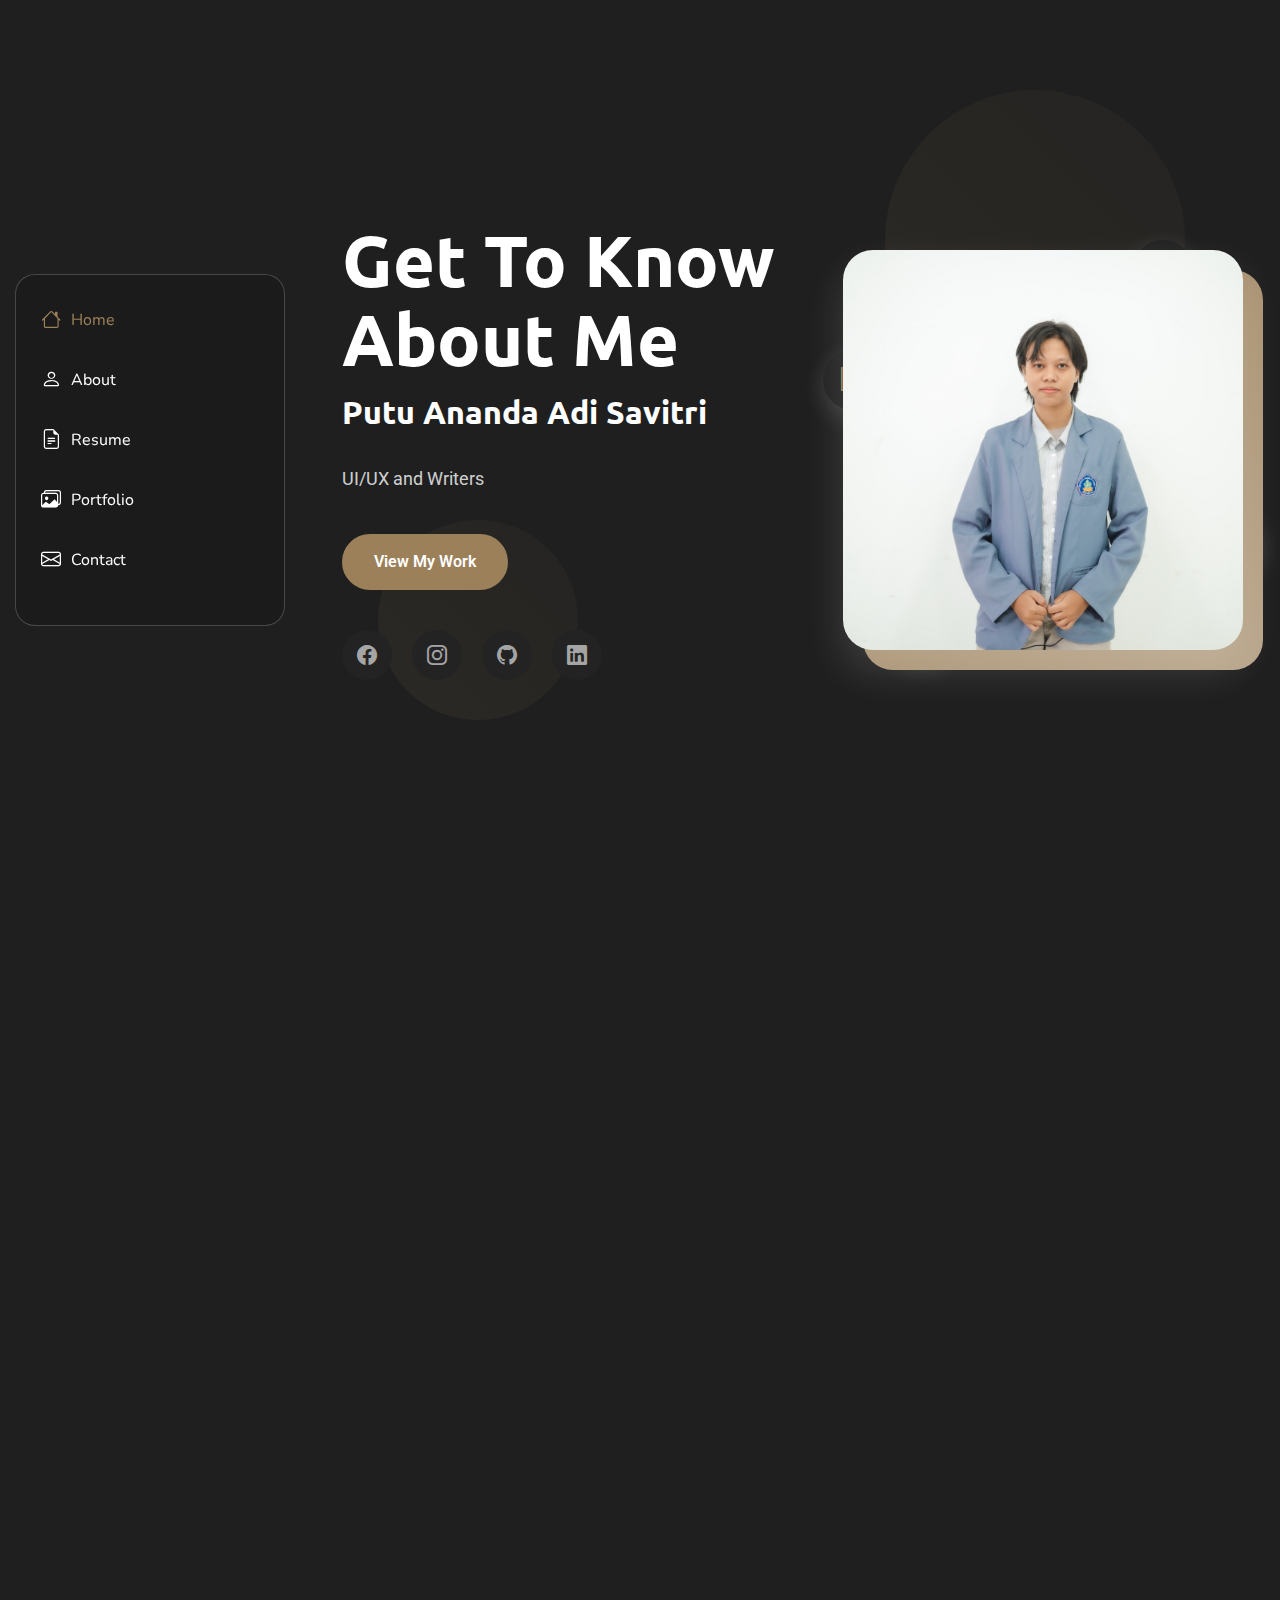
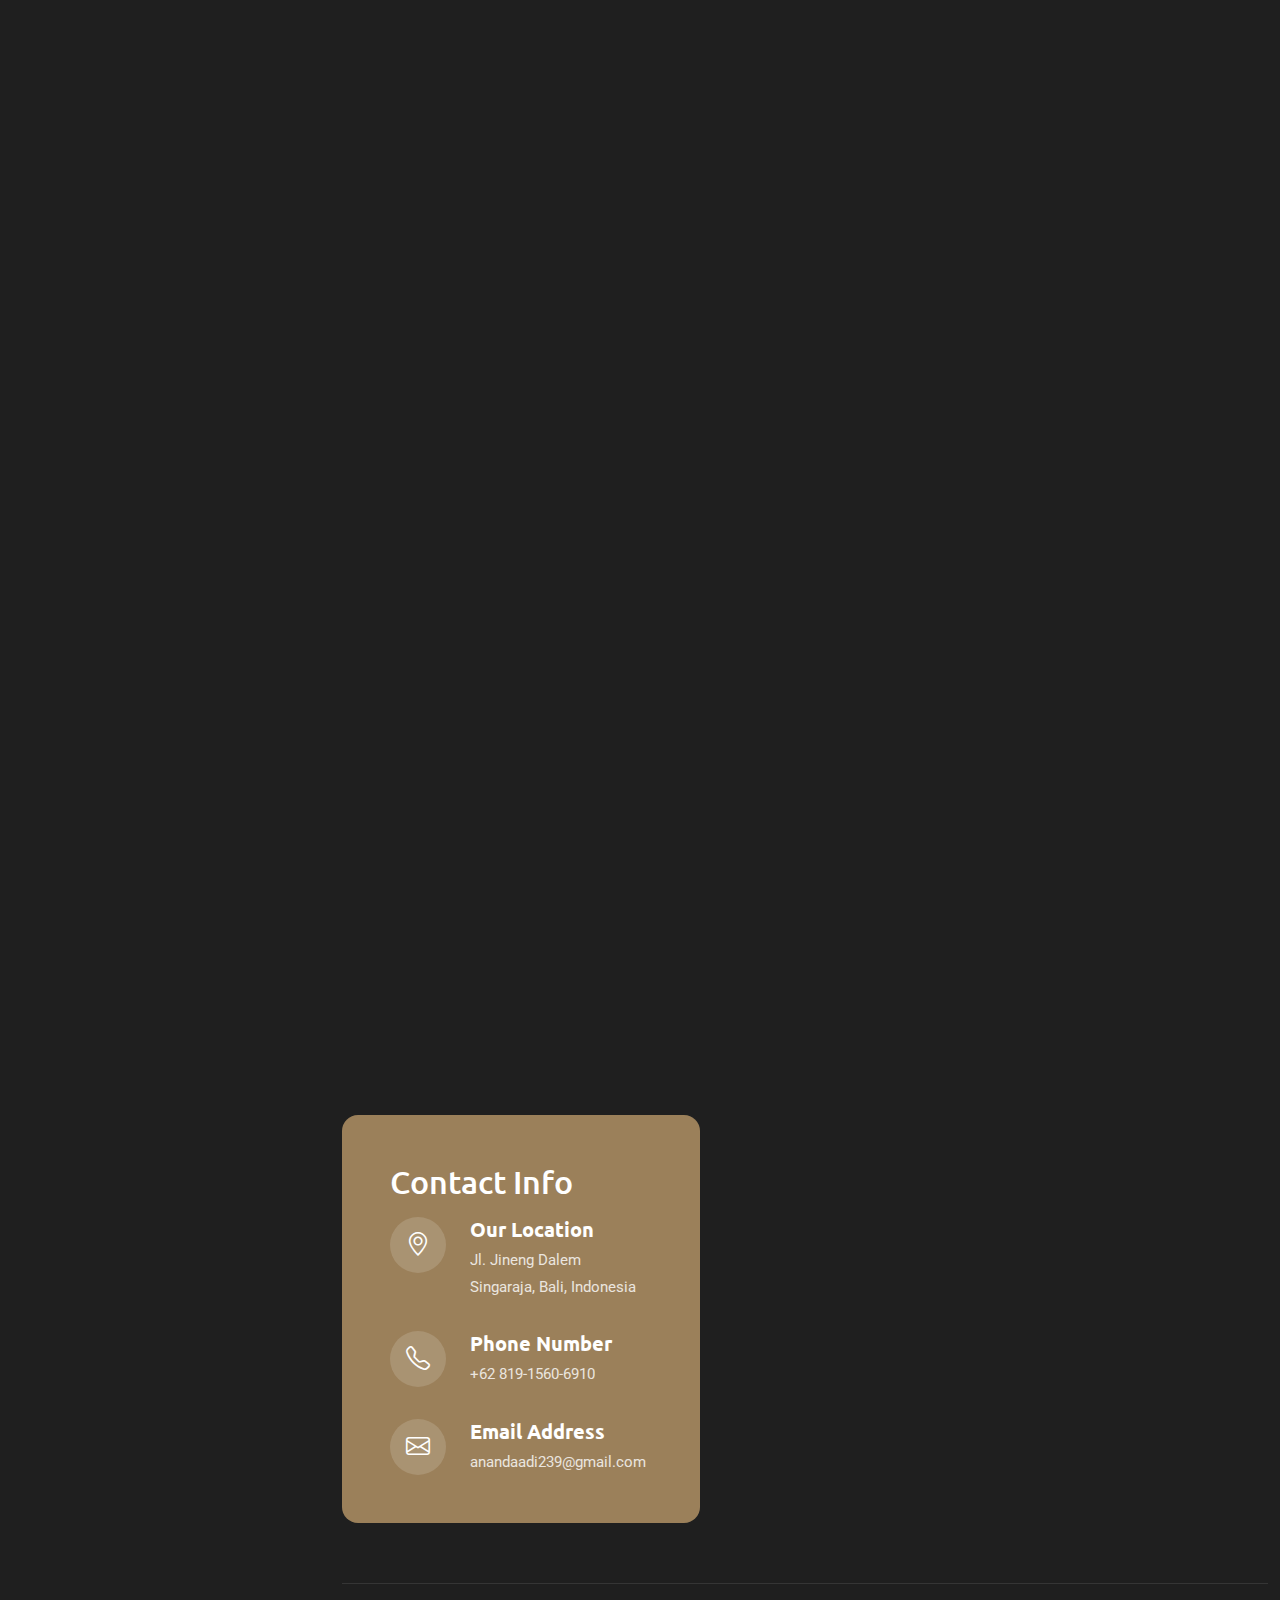
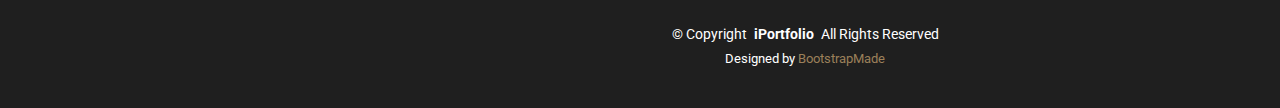
<file: index.html>
<!DOCTYPE html>
<html lang="en">

<head>
  <meta charset="utf-8">
  <meta content="width=device-width, initial-scale=1.0" name="viewport">
  <title>Ananda Adi - Portofolio</title>
  <meta name="description" content="">
  <meta name="keywords" content="">

  <!-- Favicons -->
  <!-- <link href="assets/img/favicon.png" rel="icon"> -->
  <!-- <link href="assets/img/apple-touch-icon.png" rel="apple-touch-icon"> -->

  <!-- Fonts -->
  <link href="https://fonts.googleapis.com" rel="preconnect">
  <link href="https://fonts.gstatic.com" rel="preconnect" crossorigin>
  <link href="https://fonts.googleapis.com/css2?family=Roboto:ital,wght@0,100;0,300;0,400;0,500;0,700;0,900;1,100;1,300;1,400;1,500;1,700;1,900&family=Ubuntu:ital,wght@0,300;0,400;0,500;0,700;1,300;1,400;1,500;1,700&family=Nunito:ital,wght@0,200;0,300;0,400;0,500;0,600;0,700;0,800;0,900;1,200;1,300;1,400;1,500;1,600;1,700;1,800;1,900&display=swap" rel="stylesheet">

  <!-- Vendor CSS Files -->
  <link href="assets/vendor/bootstrap/css/bootstrap.min.css" rel="stylesheet">
  <link href="assets/vendor/bootstrap-icons/bootstrap-icons.css" rel="stylesheet">
  <link href="assets/vendor/aos/aos.css" rel="stylesheet">
  <link href="assets/vendor/glightbox/css/glightbox.min.css" rel="stylesheet">
  <link href="assets/vendor/swiper/swiper-bundle.min.css" rel="stylesheet">

  <!-- Main CSS File -->
  <link href="assets/css/main.css" rel="stylesheet">

</head>

<body class="index-page">

  <header id="header" class="header dark-background d-flex flex-column justify-content-center">
    <i class="header-toggle d-xl-none bi bi-list"></i>

    <div class="header-container d-flex flex-column align-items-start">
      <nav id="navmenu" class="navmenu">
        <ul>
          <li><a href="#hero" class="active"><i class="bi bi-house navicon"></i>Home</a></li>
          <li><a href="#about"><i class="bi bi-person navicon"></i> About</a></li>
          <li><a href="#resume"><i class="bi bi-file-earmark-text navicon"></i> Resume</a></li>
          <li><a href="#portfolio"><i class="bi bi-images navicon"></i> Portfolio</a></li>
          <!-- <li class="dropdown"><a href="#"><i class="bi bi-menu-button navicon"></i> <span>Dropdown</span> <i class="bi bi-chevron-down toggle-dropdown"></i></a>
            <ul>
              <li><a href="#">Dropdown 1</a></li>
              <li class="dropdown"><a href="#"><span>Deep Dropdown</span> <i class="bi bi-chevron-down toggle-dropdown"></i></a>
                <ul>
                  <li><a href="#">Deep Dropdown 1</a></li>
                  <li><a href="#">Deep Dropdown 2</a></li>
                  <li><a href="#">Deep Dropdown 3</a></li>
                  <li><a href="#">Deep Dropdown 4</a></li>
                  <li><a href="#">Deep Dropdown 5</a></li>
                </ul>
              </li>
              <li><a href="#">Dropdown 2</a></li>
              <li><a href="#">Dropdown 3</a></li>
              <li><a href="#">Dropdown 4</a></li>
            </ul>
          </li> -->
          <li><a href="#contact"><i class="bi bi-envelope navicon"></i> Contact</a></li>
        </ul>
      </nav>

    </div>

  </header>

  <main class="main">

    <!-- Hero Section -->
    <section id="hero" class="hero section">

      <div class="background-elements">
        <div class="bg-circle circle-1"></div>
        <div class="bg-circle circle-2"></div>
      </div>

      <div class="hero-content">

        <div class="container">
          <div class="row align-items-center">

            <div class="col-lg-6" data-aos="fade-right" data-aos-delay="100">
              <div class="hero-text">
                <h1>Get To Know About Me</h1>
                <h2>Putu Ananda Adi Savitri</h2><br>
                <p class="description">UI/UX and Writers</p>

                <div class="hero-actions">
                  <a href="#portfolio" class="btn btn-primary">View My Work</a>
                  <!-- <a href="#contact" class="btn btn-outline">Get In Touch</a> -->
                </div>

                <div class="social-links">
                  <a href="https://www.facebook.com/profile.php?id=100090368667724"><i class="bi bi-facebook"></i></a>
                  <a href="https://www.instagram.com/ananda_adi__/"><i class="bi bi-instagram"></i></a>
                  <a href="https://github.com/AnandaAdi-2215101057"><i class="bi bi-github"></i></a>
                  <a href="https://www.linkedin.com/in/ananda-adi-85629b26a/"><i class="bi bi-linkedin"></i></a>
                </div>
              </div>
            </div>

            <div class="col-lg-6" data-aos="fade-left" data-aos-delay="200">
              <div class="hero-visual">
                <div class="profile-container">
                  <div class="profile-background"></div>
                  <img src="assets/img/profile/profile-3.jpg" alt="Alexander Chen" class="profile-image">
                  <div class="floating-elements">
                    <div class="floating-icon icon-1"><i class="bi bi-palette"></i></div>
                    <div class="floating-icon icon-2"><i class="bi bi-code-slash"></i></div>
                    <div class="floating-icon icon-3"><i class="bi bi-lightbulb"></i></div>
                    <div class="floating-icon icon-4"><i class="bi bi-graph-up"></i></div>
                  </div>
                </div>
              </div>
            </div>

          </div>
        </div>
      </div>

    </section><!-- /Hero Section -->

    <!-- About Section -->
    <section id="about" class="about section">

      <div class="container" data-aos="fade-up" data-aos-delay="100">

        <div class="row">
          <div class="col-lg-5" data-aos="zoom-in" data-aos-delay="200">
            <div class="profile-card">
              <div class="profile-header">
                <div class="profile-image">
                  <img src="assets/img/profile/profile-1.jpg" alt="Profile Image" class="img-fluid">
                </div>
                <div class="profile-badge">
                  <i class="bi bi-mortarboard"></i>
                </div>
              </div>

              <div class="profile-content">
                <h3>Ananda Adi</h3>
                <p class="profession">Computer Science Student</p>

                <div class="contact-links">
                  <a href="mailto:marcus@example.com" class="contact-item">
                    <i class="bi bi-envelope"></i>
                    anandaadi239@gmail.com
                  </a>
                  <a href="tel:+15551234567" class="contact-item">
                    <i class="bi bi-telephone"></i>
                    +62-819-1560-6910
                  </a>
                  <a href="#" class="contact-item">
                    <i class="bi bi-geo-alt"></i>
                    Bali, Indonesia
                  </a>
                </div>
              </div>
            </div>
          </div>

          <div class="col-lg-7" data-aos="fade-left" data-aos-delay="300">
            <div class="about-content">
              <div class="section-header">
                <span class="badge-text">Get to Know Me</span>
                <h2>Passionate About Every Experiences</h2>
              </div>

              <div class="description">
                <p>Hello! I'm Ananda Adi, and I embarked on my journey into the world of Information Technology in 2022, armed with determination and a hunger for knowledge. While some may have started with a strong foundation in IT, I took my first steps with no prior experience, and it has been an exhilarating ride ever since. Alumni from SD Imanuel, SMP 2 Kuta Utara and SMA 1 Kuta Utara.</p>
                <p>My decision to dive into IT was driven by a passion for problem-solving, technology's ever-evolving nature, and the endless possibilities it offers. I saw it as an opportunity to challenge myself and explore a field that fascinated me but remained uncharted territory. Starting from scratch meant facing a steep learning curve, but I embraced it as an exciting challenge rather than an obstacle.</p>
                <p>As a musician, I've always been captivated by the power of melodies, rhythms, and harmonies to convey emotions and tell stories. My music allowed me to connect with people on a deeply personal level. It was during my musical endeavors that I stumbled upon the fascinating world of technology. I became intrigued by how technology could enhance the creative process and enable me to share my music with a wider audience.</p>
                <p>In parallel with my musical pursuits, I dabbled in novel writing. The written word offered me a different canvas for storytelling, one where I could craft intricate narratives and explore the depths of imagination. Little did I know that my transition into IT would also expand my horizons as a writer, offering me new tools and platforms to express my creativity.</p>
              </div>

              <!-- <div class="stats-grid">
                <div class="stat-item">
                  <div class="stat-number">150+</div>
                  <div class="stat-label">Projects Completed</div>
                </div>
                <div class="stat-item">
                  <div class="stat-number">5+</div>
                  <div class="stat-label">Years Experience</div>
                </div>
                <div class="stat-item">
                  <div class="stat-number">98%</div>
                  <div class="stat-label">Client Satisfaction</div>
                </div>
              </div> -->

              <div class="details-grid">
                <div class="detail-row">
                  <div class="detail-item">
                    <span class="detail-label">Specialization</span>
                    <span class="detail-value">UI/UX Design &amp; Writing</span>
                  </div>
                  <div class="detail-item">
                    <span class="detail-label">Experience Level</span>
                    <span class="detail-value">intermediate Class</span>
                  </div>
                </div>
                <div class="detail-row">
                  <div class="detail-item">
                    <span class="detail-label">Education</span>
                    <span class="detail-value">Computer Science, Undiksha</span>
                  </div>
                  <div class="detail-item">
                    <span class="detail-label">Languages</span>
                    <span class="detail-value">Indonesia, English, Korean, French</span>
                  </div>
                </div>
              </div>

              <div class="cta-section">
                <a href="assets/CV.pdf" class="btn btn-primary">
                  <i class="bi bi-download"></i>
                  Download Resume
                </a>
                <!-- <a href="#" class="btn btn-outline">
                  <i class="bi bi-chat-dots"></i>
                  Let's Talk
                </a> -->
              </div>
            </div>
          </div>
        </div>

      </div>

    </section><!-- /About Section -->

    <!-- Stats Section -->
    <!-- <section id="stats" class="stats section light-background">

      <div class="container" data-aos="fade-up" data-aos-delay="100">

        <div class="row justify-content-center">
          <div class="col-lg-10">
            <div class="stats-wrapper">
              <div class="stats-item" data-aos="zoom-in" data-aos-delay="150">
                <div class="icon-wrapper">
                  <i class="bi bi-emoji-smile"></i>
                </div>
                <span data-purecounter-start="0" data-purecounter-end="232" data-purecounter-duration="1" class="purecounter"></span>
                <p>Happy Clients</p>
              </div>

              <div class="stats-item" data-aos="zoom-in" data-aos-delay="200">
                <div class="icon-wrapper">
                  <i class="bi bi-journal-richtext"></i>
                </div>
                <span data-purecounter-start="0" data-purecounter-end="521" data-purecounter-duration="1" class="purecounter"></span>
                <p>Projects</p>
              </div>

              <div class="stats-item" data-aos="zoom-in" data-aos-delay="250">
                <div class="icon-wrapper">
                  <i class="bi bi-headset"></i>
                </div>
                <span data-purecounter-start="0" data-purecounter-end="1463" data-purecounter-duration="1" class="purecounter"></span>
                <p>Hours Of Support</p>
              </div>

              <div class="stats-item" data-aos="zoom-in" data-aos-delay="300">
                <div class="icon-wrapper">
                  <i class="bi bi-people"></i>
                </div>
                <span data-purecounter-start="0" data-purecounter-end="15" data-purecounter-duration="1" class="purecounter"></span>
                <p>Hard Workers</p>
              </div>
            </div>
          </div>
        </div>

      </div>

    </section> -->
    <!-- /Stats Section -->

    <!-- Skills Section -->
    <section id="skills" class="skills section">

      <!-- Section Title -->
      <div class="container section-title" data-aos="fade-up">
        <h2>Skills</h2>
        </div><!-- End Section Title -->

      <div class="container" data-aos="fade-up" data-aos-delay="100">

        <div class="row">
          <div class="col-lg-6">
            <div class="skills-category" data-aos="fade-up" data-aos-delay="200">
              <h3>Front-end Development</h3>
              <div class="skills-animation">
                <div class="skill-item">
                  <div class="d-flex justify-content-between align-items-center">
                    <h4>HTML/CSS</h4>
                    <span class="skill-percentage">65%</span>
                  </div>
                  <div class="progress">
                    <div class="progress-bar" role="progressbar" aria-valuenow="65" aria-valuemin="0" aria-valuemax="100"></div>
                  </div>
                </div>
              </div>
            </div><!-- End Frontend Skills -->
          </div>

          <div class="col-lg-6">
            <div class="skills-category" data-aos="fade-up" data-aos-delay="300">
              <h3>UI/UX Designer</h3>
              <div class="skills-animation">
                <div class="skill-item">
                  <div class="d-flex justify-content-between align-items-center">
                    <h4>Figma</h4>
                    <span class="skill-percentage">75%</span>
                  </div>
                  <div class="progress">
                    <div class="progress-bar" role="progressbar" aria-valuenow="75" aria-valuemin="0" aria-valuemax="100"></div>
                  </div>
                </div>

                <div class="skill-item">
                  <div class="d-flex justify-content-between align-items-center">
                    <h4>Miro</h4>
                    <span class="skill-percentage">70%</span>
                  </div>
                  <div class="progress">
                    <div class="progress-bar" role="progressbar" aria-valuenow="70" aria-valuemin="0" aria-valuemax="100"></div>
                  </div>
                </div>

                <div class="skill-item">
                  <div class="d-flex justify-content-between align-items-center">
                    <h4>Webflow</h4>
                    <span class="skill-percentage">65%</span>
                  </div>
                  <div class="progress">
                    <div class="progress-bar" role="progressbar" aria-valuenow="65" aria-valuemin="0" aria-valuemax="100"></div>
                  </div>
                </div>
              </div>
            </div><!-- End Backend Skills -->
          </div>

          <div class="col-lg-6">
            <div class="skills-category" data-aos="fade-up" data-aos-delay="300">
              <h3>Writing</h3>
              <div class="skills-animation">
                <div class="skill-item">
                  <div class="d-flex justify-content-between align-items-center">
                    <h4>Blog Writing</h4>
                    <span class="skill-percentage">80%</span>
                  </div>
                  <div class="progress">
                    <div class="progress-bar" role="progressbar" aria-valuenow="80" aria-valuemin="0" aria-valuemax="100"></div>
                  </div>
                </div>

                <div class="skill-item">
                  <div class="d-flex justify-content-between align-items-center">
                    <h4>Content Writing</h4>
                    <span class="skill-percentage">90%</span>
                  </div>
                  <div class="progress">
                    <div class="progress-bar" role="progressbar" aria-valuenow="90" aria-valuemin="0" aria-valuemax="100"></div>
                  </div>
                </div>

                <div class="skill-item">
                  <div class="d-flex justify-content-between align-items-center">
                    <h4>Copywriting</h4>
                    <span class="skill-percentage">70%</span>
                  </div>
                  <div class="progress">
                    <div class="progress-bar" role="progressbar" aria-valuenow="70" aria-valuemin="0" aria-valuemax="100"></div>
                  </div>
                </div>
              </div>
            </div><!-- End Backend Skills -->
          </div>
        </div>

      </div>

    </section><!-- /Skills Section -->

    <!-- Resume Section -->
    <section id="resume" class="resume section">

      <!-- Section Title -->
      <div class="container section-title" data-aos="fade-up">
        <h2>Resume</h2>
        <!-- <p>Magnam dolores commodi suscipit. Necessitatibus eius consequatur ex aliquid fuga eum quidem. Sit sint consectetur velit. Quisquam quos quisquam cupiditate. Et nemo qui impedit suscipit alias ea. Quia fugiat sit in iste officiis commodi quidem hic quas.</p> -->
      </div><!-- End Section Title -->

      <div class="container" data-aos="fade-up" data-aos-delay="100">

        <div class="row gy-4">
          <!-- Left column with summary and contact -->
          <div class="col-lg-4">
            <div class="resume-side" data-aos="fade-right" data-aos-delay="100">
              <div class="profile-img mb-4">
                <img src="assets/img/profile/profile-4.JPG" alt="Profile" class="img-fluid rounded">
              </div>

              <h3>Professional Summary</h3>
              <p>Passionate writer with a strong understanding of UI/UX principles, dedicated to crafting meaningful digital experiences through both words and design. Experienced in translating ideas into user-centered content and intuitive interfaces.</p>

              <h3 class="mt-4">Contact Information</h3>
              <ul class="contact-info list-unstyled">
                <li><i class="bi bi-geo-alt"></i> Jl. Jineng Dalem, Singaraja, Bali, Indonesia</li>
                <li><i class="bi bi-envelope"></i> anandaadi239@gmail.com</li>
                <li><i class="bi bi-phone"></i> +62 819-1560-6910</li>
                </ul>

              <div class="skills-animation mt-4">
                <h3>Technical Skills</h3>
                <div class="skill-item">
                  <div class="d-flex justify-content-between">
                    <span>Front-end Development</span>
                    <span>55%</span>
                  </div>
                  <div class="progress">
                    <div class="progress-bar" role="progressbar" aria-valuenow="55" aria-valuemin="0" aria-valuemax="100"></div>
                  </div>
                </div>

                <div class="skill-item">
                  <div class="d-flex justify-content-between">
                    <span>UI/UX Design</span>
                    <span>70%</span>
                  </div>
                  <div class="progress">
                    <div class="progress-bar" role="progressbar" aria-valuenow="70" aria-valuemin="0" aria-valuemax="100"></div>
                  </div>
                </div>

                <div class="skill-item">
                  <div class="d-flex justify-content-between">
                    <span>Writing</span>
                    <span>80%</span>
                  </div>
                  <div class="progress">
                    <div class="progress-bar" role="progressbar" aria-valuenow="80" aria-valuemin="0" aria-valuemax="100"></div>
                  </div>
                </div>
              </div>
            </div>
          </div>

          <!-- Right column with experience and education -->
          <div class="col-lg-8 ps-4 ps-lg-5">
            <!-- Experience Section -->
            <div class="resume-section" data-aos="fade-up">
              <h3><i class="bi bi-briefcase me-2"></i>Experience</h3>

              <div class="resume-item">
                <h4>Peer Tutor</h4>
                <h5>2023 - Now</h5>
                <p class="company"><i class="bi bi-building"></i>Ganesha Education University</p>
              </div>

              <div class="resume-item">
                <h4>Coordinator of the Innovation and Technology Division of the FTK</h4>
                <h5>2024 - 2025</h5>
                <p class="company"><i class="bi bi-building"></i>Ganesha Education University</p>
              </div>

              <div class="resume-item">
                <h4>Chairman of the Gemastik Selection Implementation Committee 2024</h4>
                <h5>2024</h5>
                <p class="company"><i class="bi bi-building"></i>Ganesha Education University</p>
              </div>

              <div class="resume-item">
                <h4>Coordinator of Publication and Documentation of KKN Banyupoh</h4>
                <h5>2024</h5>
                <p class="company"><i class="bi bi-building"></i>Ganesha Education University - KKN Banyupoh</p>
              </div>

              <div class="resume-item">
                <h4>Member of the Division of Innovation and Technology for the FTK</h4>
                <h5>2023 - 2024</h5>
                <p class="company"><i class="bi bi-building"></i>Ganesha Education University</p>
              </div>

              <div class="resume-item">
                <h4>Coordinator of the Funny Marching Division for the 31st Anniversary of Undiksha</h4>
                <h5>2023 - 2024</h5>
                <p class="company"><i class="bi bi-building"></i>Ganesha Education University</p>
              </div>

              <div class="resume-item">
                <h4>Secretary of the FTK National Game Development Competition</h4>
                <h5>2023</h5>
                <p class="company"><i class="bi bi-building"></i>Ganesha Education University - FTK</p>
              </div>

              <div class="resume-item">
                <h4>Deputy Chairperson of the 2024 Gemastik Selection Implementation Committee for Ganesha University of Education</h4>
                <h5>2023</h5>
                <p class="company"><i class="bi bi-building"></i>Ganesha Education University - FTK</p>
              </div>

              <div class="resume-item">
                <h4>Member of the Division of the Marching Committee for the 30th Anniversary of Undiksha</h4>
                <h5>2022 - 2023</h5>
                <p class="company"><i class="bi bi-building"></i>Ganesha Education University</p>
              </div>

              <div class="resume-item">
                <h4>Treasurer General of the National Tandoku Virtual Shorinji Kempo Competition of SMAn 1 Kuta Utara</h4>
                <h5>2021 - 2022</h5>
                <p class="company"><i class="bi bi-building"></i>SMAn 1 Kuta Utara</p>
              </div>

              <div class="resume-item">
                <h4>Member of the KKC Climate Festival Petition Team</h4>
                <h5>2019</h5>
                <p class="company"><i class="bi bi-building"></i>Green School - Kul Kul Connection</p>
              </div>
            </div>

            <!-- Education Section -->
            <div class="resume-section" data-aos="fade-up" data-aos-delay="100">
              <h3><i class="bi bi-mortarboard me-2"></i>Education</h3>

              <div class="resume-item">
                <h4>Computer Science</h4>
                <h5>2022 - now</h5>
                <p class="company"><i class="bi bi-building"></i> Ganesha Education University</p>
                </div>

              <div class="resume-item">
                <h4>Mathematics in Natural Sciences</h4>
                <h5>2019 - 2022</h5>
                <p class="company"><i class="bi bi-building"></i> SMAn 1 Kuta Utara</p>
                </div>
            </div>

            <!-- Achievement Section -->
            <div class="resume-section" data-aos="fade-up" data-aos-delay="100">
              <h3><i class="bi bi-award"></i>Achievement</h3>

              <div class="resume-item">
                <h4>Gold Winner of the Student Category Innovation Competition in the Education and Learning Service Product Competition</h4>
                <h5>2024</h5>
                </div>

              <div class="resume-item">
                <h4>Keynote Speaker for "Transition of High School to College Learning Environment" at the Faculty of Languages ​​and Arts Undiksha by Peer Tutors of Ganesha University of Education</h4>
                <h5>2024</h5>
                </div>
              
              <div class="resume-item">
                <h4>Keynote Speaker for Peer Tutor Goes to School "Adolescent Mental Health" at SMAn 2 Singaraja by Peer Tutors of Genesha University of Education</h4>
                <h5>2024</h5>
                </div>

              <div class="resume-item">
                <h4>4th place in the short story writing competition international</h4>
                <h5>2023</h5>
                </div>

              <div class="resume-item">
                <h4>Main Speaker SDGs 5 Kumpul KKC 2019</h4>
                <h5>2019</h5>
                </div>
            </div>
          </div>
        </div>

      </div>

    </section><!-- /Resume Section -->

    <!-- Portfolio Section -->
    <section id="portfolio" class="portfolio section">

      <!-- Section Title -->
      <div class="container section-title" data-aos="fade-up">
        <h2>Portfolio</h2>
        <p>Code meets concept. Design meets story. Here’s everything I’ve been crafting.</p>
      </div><!-- End Section Title -->

      <div class="container" data-aos="fade-up" data-aos-delay="100">

        <div class="isotope-layout" data-default-filter="*" data-layout="masonry" data-sort="original-order">

          <div class="row">
            <div class="col-lg-3 filter-sidebar">
              <div class="filters-wrapper" data-aos="fade-right" data-aos-delay="150">
                <ul class="portfolio-filters isotope-filters">
                  <li data-filter="*" class="filter-active">All Projects</li>
                  <li data-filter=".filter-photography">UI/UX</li>
                  <li data-filter=".filter-design">Product Design</li>
                  <li data-filter=".filter-automotive">Writings</li>
                  <li data-filter=".filter-nature">Banner & Pamphlet</li>
                </ul>
              </div>
            </div>

            <div class="col-lg-9">
              <div class="row gy-4 portfolio-container isotope-container" data-aos="fade-up" data-aos-delay="200">

                <div class="col-lg-6 col-md-6 portfolio-item isotope-item filter-photography">
                  <div class="portfolio-wrap">
                    <img src="assets/img/portfolio/1.jpg" class="img-fluid" alt="Portfolio Image" loading="lazy">
                    <div class="portfolio-info">
                      <div class="content">
                        <span class="category">UI/UX</span>
                        <h4>SiPeka</h4>
                        <div class="portfolio-links">
                          <a href="portfolio1.html" title="More Details"><i class="bi bi-arrow-right"></i></a>
                        </div>
                      </div>
                    </div>
                  </div>
                </div><!-- End Portfolio Item -->

                <div class="col-lg-6 col-md-6 portfolio-item isotope-item filter-design">
                  <div class="portfolio-wrap">
                    <img src="assets/img/portfolio/2.jpg" class="img-fluid" alt="Portfolio Image" loading="lazy">
                    <div class="portfolio-info">
                      <div class="content">
                        <span class="category">Product Design</span>
                        <h4>Soy Mor Bee</h4>
                        <div class="portfolio-links">
                          <a href="portfolio4.html" title="More Details"><i class="bi bi-arrow-right"></i></a>
                        </div>
                      </div>
                    </div>
                  </div>
                </div><!-- End Portfolio Item -->

                <div class="col-lg-6 col-md-6 portfolio-item isotope-item filter-automotive">
                  <div class="portfolio-wrap">
                    <img src="assets/img/portfolio/5.jpg" class="img-fluid" alt="Portfolio Image" loading="lazy">
                    <div class="portfolio-info">
                      <div class="content">
                        <span class="category">Writings</span>
                        <h4>Hadomi Inan Manual Book</h4>
                        <div class="portfolio-links">
                          <a href="portfolio2.html" title="More Details"><i class="bi bi-arrow-right"></i></a>
                        </div>
                      </div>
                    </div>
                  </div>
                </div><!-- End Portfolio Item -->

                <div class="col-lg-6 col-md-6 portfolio-item isotope-item filter-nature">
                  <div class="portfolio-wrap">
                    <img src="assets/img/portfolio/6.jpg" class="img-fluid" alt="Portfolio Image" loading="lazy">
                    <div class="portfolio-info">
                      <div class="content">
                        <span class="category">Banner & Pamphlet</span>
                        <h4>Hadomi Inan Promotion</h4>
                        <div class="portfolio-links">
                          <a href="portfolio5.html" title="More Details"><i class="bi bi-arrow-right"></i></a>
                        </div>
                      </div>
                    </div>
                  </div>
                </div><!-- End Portfolio Item -->

                <div class="col-lg-6 col-md-6 portfolio-item isotope-item filter-photography">
                  <div class="portfolio-wrap">
                    <img src="assets/img/portfolio/4.jpg" class="img-fluid" alt="Portfolio Image" loading="lazy">
                    <div class="portfolio-info">
                      <div class="content">
                        <span class="category">UI/UX</span>
                        <h4>IncSpace</h4>
                        <div class="portfolio-links">
                          <a href="portfolio3.html" title="More Details"><i class="bi bi-arrow-right"></i></a>
                        </div>
                      </div>
                    </div>
                  </div>
                </div><!-- End Portfolio Item -->

                <div class="col-lg-6 col-md-6 portfolio-item isotope-item filter-design">
                  <div class="portfolio-wrap">
                    <img src="assets/img/portfolio/3.jpg" class="img-fluid" alt="Portfolio Image" loading="lazy">
                    <div class="portfolio-info">
                      <div class="content">
                        <span class="category">Product Design</span>
                        <h4>Coconut Water</h4>
                        <div class="portfolio-links">
                          <a href="portfolio6.html" title="More Details"><i class="bi bi-arrow-right"></i></a>
                        </div>
                      </div>
                    </div>
                  </div>
                </div><!-- End Portfolio Item -->

              </div><!-- End Portfolio Container -->
            </div>
          </div>

        </div>

      </div>

    </section><!-- /Portfolio Section -->

    <!-- Contact Section -->
    <section id="contact" class="contact section">

      <!-- Section Title -->
      <div class="container section-title" data-aos="fade-up">
        <h2>Contact</h2>
        <p>I am always open to new opportunities, collaborations, or just discussing creative ideas.</p>
      </div><!-- End Section Title -->

      <div class="container">

        <div class="row g-4 g-lg-5">
          <div class="col-lg-5">
            <div class="info-box">
              <h3>Contact Info</h3>
              <!-- <p>Praesent sapien massa, convallis a pellentesque nec, egestas non nisi. Vestibulum ante ipsum primis.</p> -->

              <div class="info-item">
                <div class="icon-box">
                  <i class="bi bi-geo-alt"></i>
                </div>
                <div class="content">
                  <h4>Our Location</h4>
                  <p>Jl. Jineng Dalem</p>
                  <p>Singaraja, Bali, Indonesia</p>
                </div>
              </div>

              <div class="info-item">
                <div class="icon-box">
                  <i class="bi bi-telephone"></i>
                </div>
                <div class="content">
                  <h4>Phone Number</h4>
                  <p>+62 819-1560-6910</p>
                  <!-- <p>+1 6678 254445 41</p> -->
                </div>
              </div>

              <div class="info-item">
                <div class="icon-box">
                  <i class="bi bi-envelope"></i>
                </div>
                <div class="content">
                  <h4>Email Address</h4>
                  <p>anandaadi239@gmail.com</p>
                  <!-- <p>contact@example.com</p> -->
                </div>
              </div>
            </div>
          </div>

          <div class="col-lg-7">
            <!-- <div class="contact-form">
              <h3>Get In Touch</h3>
              <p>Praesent sapien massa, convallis a pellentesque nec, egestas non nisi. Vestibulum ante ipsum primis.</p>

              <form action="forms/contact.php" method="post" class="php-email-form">
                <div class="row gy-4">

                  <div class="col-md-6">
                    <input type="text" name="name" class="form-control" placeholder="Your Name" required="">
                  </div>

                  <div class="col-md-6 ">
                    <input type="email" class="form-control" name="email" placeholder="Your Email" required="">
                  </div>

                  <div class="col-12">
                    <input type="text" class="form-control" name="subject" placeholder="Subject" required="">
                  </div>

                  <div class="col-12">
                    <textarea class="form-control" name="message" rows="6" placeholder="Message" required=""></textarea>
                  </div>

                  <div class="col-12 text-center">
                    <div class="loading">Loading</div>
                    <div class="error-message"></div>
                    <div class="sent-message">Your message has been sent. Thank you!</div>

                    <button type="submit" class="btn">Send Message</button>
                  </div>

                </div>
              </form>

            </div> -->
          </div>

        </div>

      </div>

    </section><!-- /Contact Section -->

  </main>

  <footer id="footer" class="footer position-relative">

    <div class="container">
      <div class="copyright text-center ">
        <p>© <span>Copyright</span> <strong class="px-1 sitename">iPortfolio</strong> <span>All Rights Reserved</span></p>
      </div>
      <div class="credits">
        <!-- All the links in the footer should remain intact. -->
        <!-- You can delete the links only if you've purchased the pro version. -->
        <!-- Licensing information: https://bootstrapmade.com/license/ -->
        <!-- Purchase the pro version with working PHP/AJAX contact form: [buy-url] -->
        Designed by <a href="https://bootstrapmade.com/">BootstrapMade</a>
      </div>
    </div>

  </footer>

  <!-- Scroll Top -->
  <a href="#" id="scroll-top" class="scroll-top d-flex align-items-center justify-content-center"><i class="bi bi-arrow-up-short"></i></a>

  <!-- Preloader -->
  <div id="preloader"></div>

  <!-- Vendor JS Files -->
  <script src="assets/vendor/bootstrap/js/bootstrap.bundle.min.js"></script>
  <script src="assets/vendor/php-email-form/validate.js"></script>
  <script src="assets/vendor/aos/aos.js"></script>
  <script src="assets/vendor/typed.js/typed.umd.js"></script>
  <script src="assets/vendor/purecounter/purecounter_vanilla.js"></script>
  <script src="assets/vendor/waypoints/noframework.waypoints.js"></script>
  <script src="assets/vendor/isotope-layout/isotope.pkgd.min.js"></script>
  <script src="assets/vendor/imagesloaded/imagesloaded.pkgd.min.js"></script>
  <script src="assets/vendor/glightbox/js/glightbox.min.js"></script>
  <script src="assets/vendor/swiper/swiper-bundle.min.js"></script>

  <!-- Main JS File -->
  <script src="assets/js/main.js"></script>

</body>

</html>
</file>
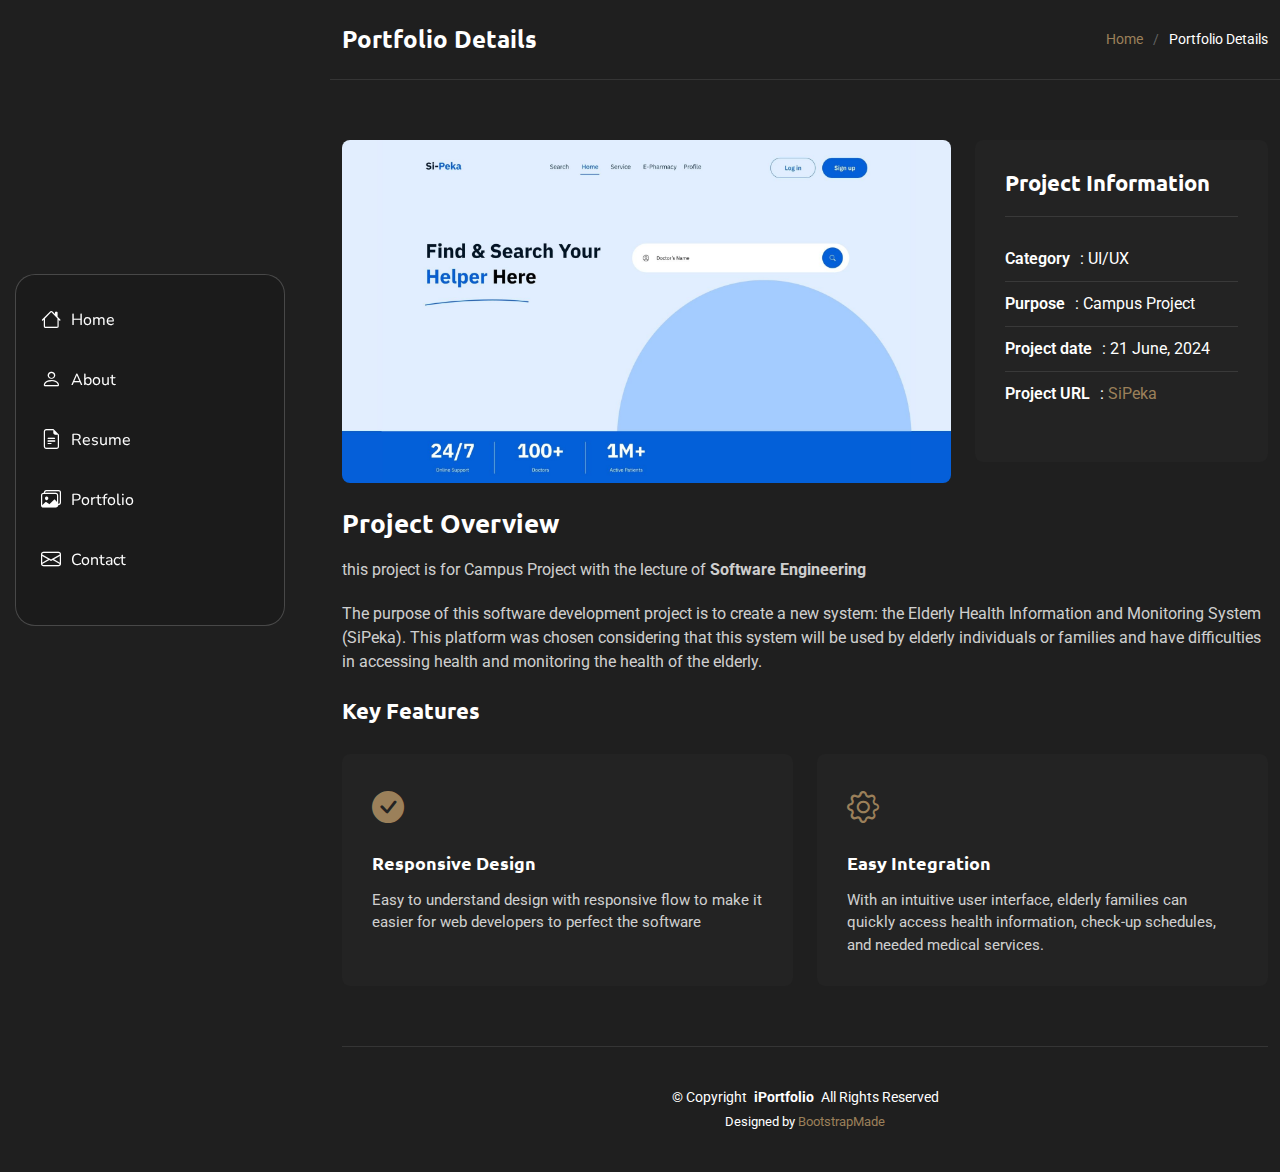
<file: portfolio1.html>
<!DOCTYPE html>
<html lang="en">

<head>
  <meta charset="utf-8">
  <meta content="width=device-width, initial-scale=1.0" name="viewport">
  <title>SiPeka</title>
  <meta name="description" content="">
  <meta name="keywords" content="">

  <!-- Favicons -->
  <!-- <link href="assets/img/favicon.png" rel="icon">
  <link href="assets/img/apple-touch-icon.png" rel="apple-touch-icon"> -->

  <!-- Fonts -->
  <link href="https://fonts.googleapis.com" rel="preconnect">
  <link href="https://fonts.gstatic.com" rel="preconnect" crossorigin>
  <link href="https://fonts.googleapis.com/css2?family=Roboto:ital,wght@0,100;0,300;0,400;0,500;0,700;0,900;1,100;1,300;1,400;1,500;1,700;1,900&family=Ubuntu:ital,wght@0,300;0,400;0,500;0,700;1,300;1,400;1,500;1,700&family=Nunito:ital,wght@0,200;0,300;0,400;0,500;0,600;0,700;0,800;0,900;1,200;1,300;1,400;1,500;1,600;1,700;1,800;1,900&display=swap" rel="stylesheet">

  <!-- Vendor CSS Files -->
  <link href="assets/vendor/bootstrap/css/bootstrap.min.css" rel="stylesheet">
  <link href="assets/vendor/bootstrap-icons/bootstrap-icons.css" rel="stylesheet">
  <link href="assets/vendor/aos/aos.css" rel="stylesheet">
  <link href="assets/vendor/glightbox/css/glightbox.min.css" rel="stylesheet">
  <link href="assets/vendor/swiper/swiper-bundle.min.css" rel="stylesheet">

  <!-- Main CSS File -->
  <link href="assets/css/main.css" rel="stylesheet">
</head>

<body class="portfolio-details-page">

  <header id="header" class="header dark-background d-flex flex-column justify-content-center">
    <i class="header-toggle d-xl-none bi bi-list"></i>

    <div class="header-container d-flex flex-column align-items-start">
      <nav id="navmenu" class="navmenu">
        <ul>
          <li><a href="index.html"><i class="bi bi-house navicon"></i>Home</a></li>
          <li><a href="index.html#about"><i class="bi bi-person navicon"></i> About</a></li>
          <li><a href="index.html#resume"><i class="bi bi-file-earmark-text navicon"></i> Resume</a></li>
          <li><a href="index.html#portfolio"><i class="bi bi-images navicon"></i> Portfolio</a></li>
          <li><a href="index.html#contact"><i class="bi bi-envelope navicon"></i> Contact</a></li>
        </ul>
      </nav>

    </div>

  </header>

  <main class="main">

    <!-- Page Title -->
    <div class="page-title dark-background">
      <div class="container d-lg-flex justify-content-between align-items-center">
        <h1 class="mb-2 mb-lg-0">Portfolio Details</h1>
        <nav class="breadcrumbs">
          <ol>
            <li><a href="index.html">Home</a></li>
            <li class="current">Portfolio Details</li>
          </ol>
        </nav>
      </div>
    </div><!-- End Page Title -->

    <!-- Portfolio Details Section -->
    <section id="portfolio-details" class="portfolio-details section">

      <div class="container" data-aos="fade-up" data-aos-delay="100">

        <div class="row gy-4">

          <div class="col-lg-8">
            <div class="portfolio-details-slider swiper init-swiper">

              <div class="swiper-wrapper align-items-center">

                <div class="swiper-slide">
                  <img src="assets/img/portfolio/1.jpg" alt="Portfolio Image" class="img-fluid" loading="lazy">
                </div>

              </div>
              <div class="swiper-pagination"></div>
            </div>
          </div>

          <div class="col-lg-4">
            <div class="portfolio-info" data-aos="fade-left" data-aos-delay="200">
              <h3>Project Information</h3>
              <ul>
                <li><strong>Category</strong>: UI/UX</li>
                <li><strong>Purpose</strong>: Campus Project</li>
                <li><strong>Project date</strong>: 21 June, 2024</li>
                <li><strong>Project URL</strong>: <a href="https://www.figma.com/proto/KIGizKitZUGMnccMIPewOG/sipeka?node-id=20-280&p=f&t=rnGsvaTlGwwUwjoD-1&scaling=scale-down&content-scaling=fixed&page-id=0%3A1&starting-point-node-id=20%3A280" target="_blank">SiPeka</a></li>
              </ul>
            </div>
          </div>

          <div class="col-lg-12">
            <div class="portfolio-description" data-aos="fade-up" data-aos-delay="300">
              <h2>Project Overview</h2>
              <p>
                this project is for Campus Project with the lecture of <b>Software Engineering</b>
              </p>
              <p>
                The purpose of this software development project is to create a new system: the Elderly Health Information and Monitoring System (SiPeka). This platform was chosen considering that this system will be used by elderly individuals or families and have difficulties in accessing health and monitoring the health of the elderly.</p>

              <div class="features mt-4">
                <h3>Key Features</h3>
                <div class="row gy-3">
                  <div class="col-md-6">
                    <div class="feature-item" data-aos="fade-up" data-aos-delay="400">
                      <i class="bi bi-check-circle-fill"></i>
                      <h4>Responsive Design</h4>
                      <p>Easy to understand design with responsive flow to make it easier for web developers to perfect the software</p>
                    </div>
                  </div>

                  <div class="col-md-6">
                    <div class="feature-item" data-aos="fade-up" data-aos-delay="700">
                      <i class="bi bi-gear"></i>
                      <h4>Easy Integration</h4>
                      <p>With an intuitive user interface, elderly families can quickly access health information, check-up schedules, and needed medical services.</p>
                    </div>
                  </div>
                </div>
              </div>
            </div>
          </div>

        </div>

      </div>

    </section><!-- /Portfolio Details Section -->

  </main>

  <footer id="footer" class="footer position-relative">

    <div class="container">
      <div class="copyright text-center ">
        <p>© <span>Copyright</span> <strong class="px-1 sitename">iPortfolio</strong> <span>All Rights Reserved</span></p>
      </div>
      <div class="credits">
        <!-- All the links in the footer should remain intact. -->
        <!-- You can delete the links only if you've purchased the pro version. -->
        <!-- Licensing information: https://bootstrapmade.com/license/ -->
        <!-- Purchase the pro version with working PHP/AJAX contact form: [buy-url] -->
        Designed by <a href="https://bootstrapmade.com/">BootstrapMade</a>
      </div>
    </div>

  </footer>

  <!-- Scroll Top -->
  <a href="#" id="scroll-top" class="scroll-top d-flex align-items-center justify-content-center"><i class="bi bi-arrow-up-short"></i></a>

  <!-- Preloader -->
  <div id="preloader"></div>

  <!-- Vendor JS Files -->
  <script src="assets/vendor/bootstrap/js/bootstrap.bundle.min.js"></script>
  <script src="assets/vendor/php-email-form/validate.js"></script>
  <script src="assets/vendor/aos/aos.js"></script>
  <script src="assets/vendor/typed.js/typed.umd.js"></script>
  <script src="assets/vendor/purecounter/purecounter_vanilla.js"></script>
  <script src="assets/vendor/waypoints/noframework.waypoints.js"></script>
  <script src="assets/vendor/isotope-layout/isotope.pkgd.min.js"></script>
  <script src="assets/vendor/imagesloaded/imagesloaded.pkgd.min.js"></script>
  <script src="assets/vendor/glightbox/js/glightbox.min.js"></script>
  <script src="assets/vendor/swiper/swiper-bundle.min.js"></script>

  <!-- Main JS File -->
  <script src="assets/js/main.js"></script>

</body>

</html>
</file>
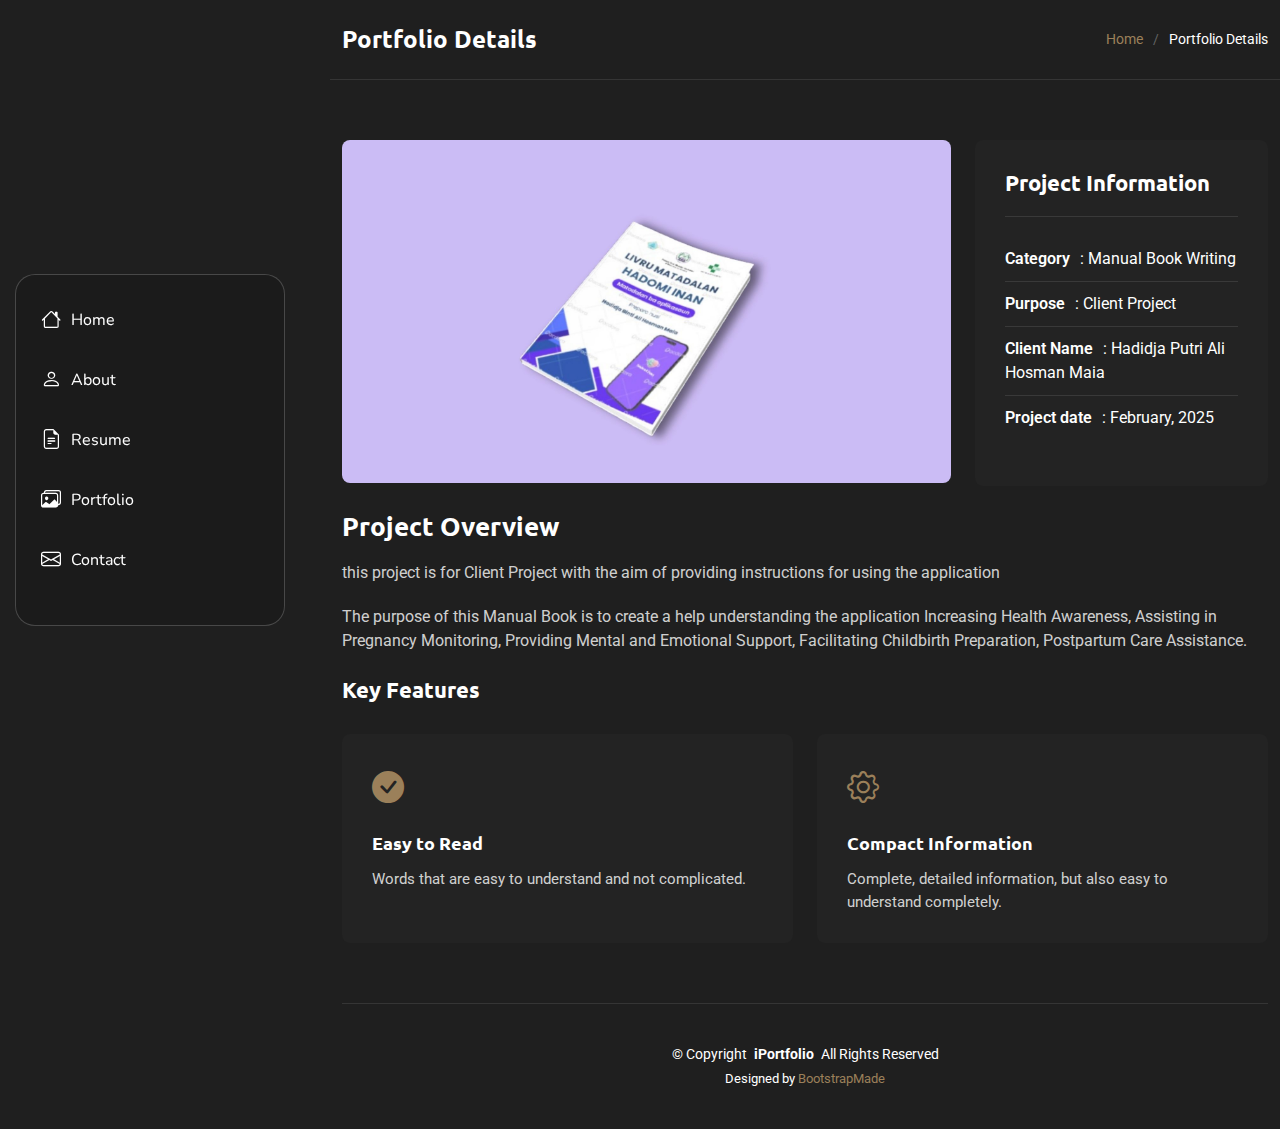
<file: portfolio2.html>
<!DOCTYPE html>
<html lang="en">

<head>
  <meta charset="utf-8">
  <meta content="width=device-width, initial-scale=1.0" name="viewport">
  <title>Hadomi Inan Manual Book</title>
  <meta name="description" content="">
  <meta name="keywords" content="">

  <!-- Favicons -->
  <!-- <link href="assets/img/favicon.png" rel="icon">
  <link href="assets/img/apple-touch-icon.png" rel="apple-touch-icon"> -->

  <!-- Fonts -->
  <link href="https://fonts.googleapis.com" rel="preconnect">
  <link href="https://fonts.gstatic.com" rel="preconnect" crossorigin>
  <link href="https://fonts.googleapis.com/css2?family=Roboto:ital,wght@0,100;0,300;0,400;0,500;0,700;0,900;1,100;1,300;1,400;1,500;1,700;1,900&family=Ubuntu:ital,wght@0,300;0,400;0,500;0,700;1,300;1,400;1,500;1,700&family=Nunito:ital,wght@0,200;0,300;0,400;0,500;0,600;0,700;0,800;0,900;1,200;1,300;1,400;1,500;1,600;1,700;1,800;1,900&display=swap" rel="stylesheet">

  <!-- Vendor CSS Files -->
  <link href="assets/vendor/bootstrap/css/bootstrap.min.css" rel="stylesheet">
  <link href="assets/vendor/bootstrap-icons/bootstrap-icons.css" rel="stylesheet">
  <link href="assets/vendor/aos/aos.css" rel="stylesheet">
  <link href="assets/vendor/glightbox/css/glightbox.min.css" rel="stylesheet">
  <link href="assets/vendor/swiper/swiper-bundle.min.css" rel="stylesheet">

  <!-- Main CSS File -->
  <link href="assets/css/main.css" rel="stylesheet">
</head>

<body class="portfolio-details-page">

  <header id="header" class="header dark-background d-flex flex-column justify-content-center">
    <i class="header-toggle d-xl-none bi bi-list"></i>

    <div class="header-container d-flex flex-column align-items-start">
      <nav id="navmenu" class="navmenu">
        <ul>
          <li><a href="index.html"><i class="bi bi-house navicon"></i>Home</a></li>
          <li><a href="index.html#about"><i class="bi bi-person navicon"></i> About</a></li>
          <li><a href="index.html#resume"><i class="bi bi-file-earmark-text navicon"></i> Resume</a></li>
          <li><a href="index.html#portfolio"><i class="bi bi-images navicon"></i> Portfolio</a></li>
          <li><a href="index.html#contact"><i class="bi bi-envelope navicon"></i> Contact</a></li>
        </ul>
      </nav>

    </div>

  </header>

  <main class="main">

    <!-- Page Title -->
    <div class="page-title dark-background">
      <div class="container d-lg-flex justify-content-between align-items-center">
        <h1 class="mb-2 mb-lg-0">Portfolio Details</h1>
        <nav class="breadcrumbs">
          <ol>
            <li><a href="index.html">Home</a></li>
            <li class="current">Portfolio Details</li>
          </ol>
        </nav>
      </div>
    </div><!-- End Page Title -->

    <!-- Portfolio Details Section -->
    <section id="portfolio-details" class="portfolio-details section">

      <div class="container" data-aos="fade-up" data-aos-delay="100">

        <div class="row gy-4">

          <div class="col-lg-8">
            <div class="portfolio-details-slider swiper init-swiper">

              <div class="swiper-wrapper align-items-center">

                <div class="swiper-slide">
                  <img src="assets/img/portfolio/5.jpg" alt="Portfolio Image" class="img-fluid" loading="lazy">
                </div>

              </div>
              <div class="swiper-pagination"></div>
            </div>
          </div>

          <div class="col-lg-4">
            <div class="portfolio-info" data-aos="fade-left" data-aos-delay="200">
              <h3>Project Information</h3>
              <ul>
                <li><strong>Category</strong>: Manual Book Writing</li>
                <li><strong>Purpose</strong>: Client Project</li>
                <li><strong>Client Name</strong>: Hadidja Putri Ali Hosman Maia</li>
                <li><strong>Project date</strong>: February, 2025</li>
              </ul>
            </div>
          </div>

          <div class="col-lg-12">
            <div class="portfolio-description" data-aos="fade-up" data-aos-delay="300">
              <h2>Project Overview</h2>
              <p>
                this project is for Client Project with the aim of providing instructions for using the application</b>
              </p>
              <p>
                The purpose of this Manual Book is to create a help understanding the application Increasing Health Awareness, Assisting in Pregnancy Monitoring, Providing Mental and Emotional Support, Facilitating Childbirth Preparation, Postpartum Care Assistance.
              </p>
              <div class="features mt-4">
                <h3>Key Features</h3>
                <div class="row gy-3">
                  <div class="col-md-6">
                    <div class="feature-item" data-aos="fade-up" data-aos-delay="400">
                      <i class="bi bi-check-circle-fill"></i>
                      <h4>Easy to Read</h4>
                      <p>Words that are easy to understand and not complicated.</p>
                    </div>
                  </div>

                  <div class="col-md-6">
                    <div class="feature-item" data-aos="fade-up" data-aos-delay="700">
                      <i class="bi bi-gear"></i>
                      <h4>Compact Information</h4>
                      <p>Complete, detailed information, but also easy to understand completely.</p>
                    </div>
                  </div>
                </div>
              </div>
            </div>
          </div>

        </div>

      </div>

    </section><!-- /Portfolio Details Section -->

  </main>

  <footer id="footer" class="footer position-relative">

    <div class="container">
      <div class="copyright text-center ">
        <p>© <span>Copyright</span> <strong class="px-1 sitename">iPortfolio</strong> <span>All Rights Reserved</span></p>
      </div>
      <div class="credits">
        <!-- All the links in the footer should remain intact. -->
        <!-- You can delete the links only if you've purchased the pro version. -->
        <!-- Licensing information: https://bootstrapmade.com/license/ -->
        <!-- Purchase the pro version with working PHP/AJAX contact form: [buy-url] -->
        Designed by <a href="https://bootstrapmade.com/">BootstrapMade</a>
      </div>
    </div>

  </footer>

  <!-- Scroll Top -->
  <a href="#" id="scroll-top" class="scroll-top d-flex align-items-center justify-content-center"><i class="bi bi-arrow-up-short"></i></a>

  <!-- Preloader -->
  <div id="preloader"></div>

  <!-- Vendor JS Files -->
  <script src="assets/vendor/bootstrap/js/bootstrap.bundle.min.js"></script>
  <script src="assets/vendor/php-email-form/validate.js"></script>
  <script src="assets/vendor/aos/aos.js"></script>
  <script src="assets/vendor/typed.js/typed.umd.js"></script>
  <script src="assets/vendor/purecounter/purecounter_vanilla.js"></script>
  <script src="assets/vendor/waypoints/noframework.waypoints.js"></script>
  <script src="assets/vendor/isotope-layout/isotope.pkgd.min.js"></script>
  <script src="assets/vendor/imagesloaded/imagesloaded.pkgd.min.js"></script>
  <script src="assets/vendor/glightbox/js/glightbox.min.js"></script>
  <script src="assets/vendor/swiper/swiper-bundle.min.js"></script>

  <!-- Main JS File -->
  <script src="assets/js/main.js"></script>

</body>

</html>
</file>
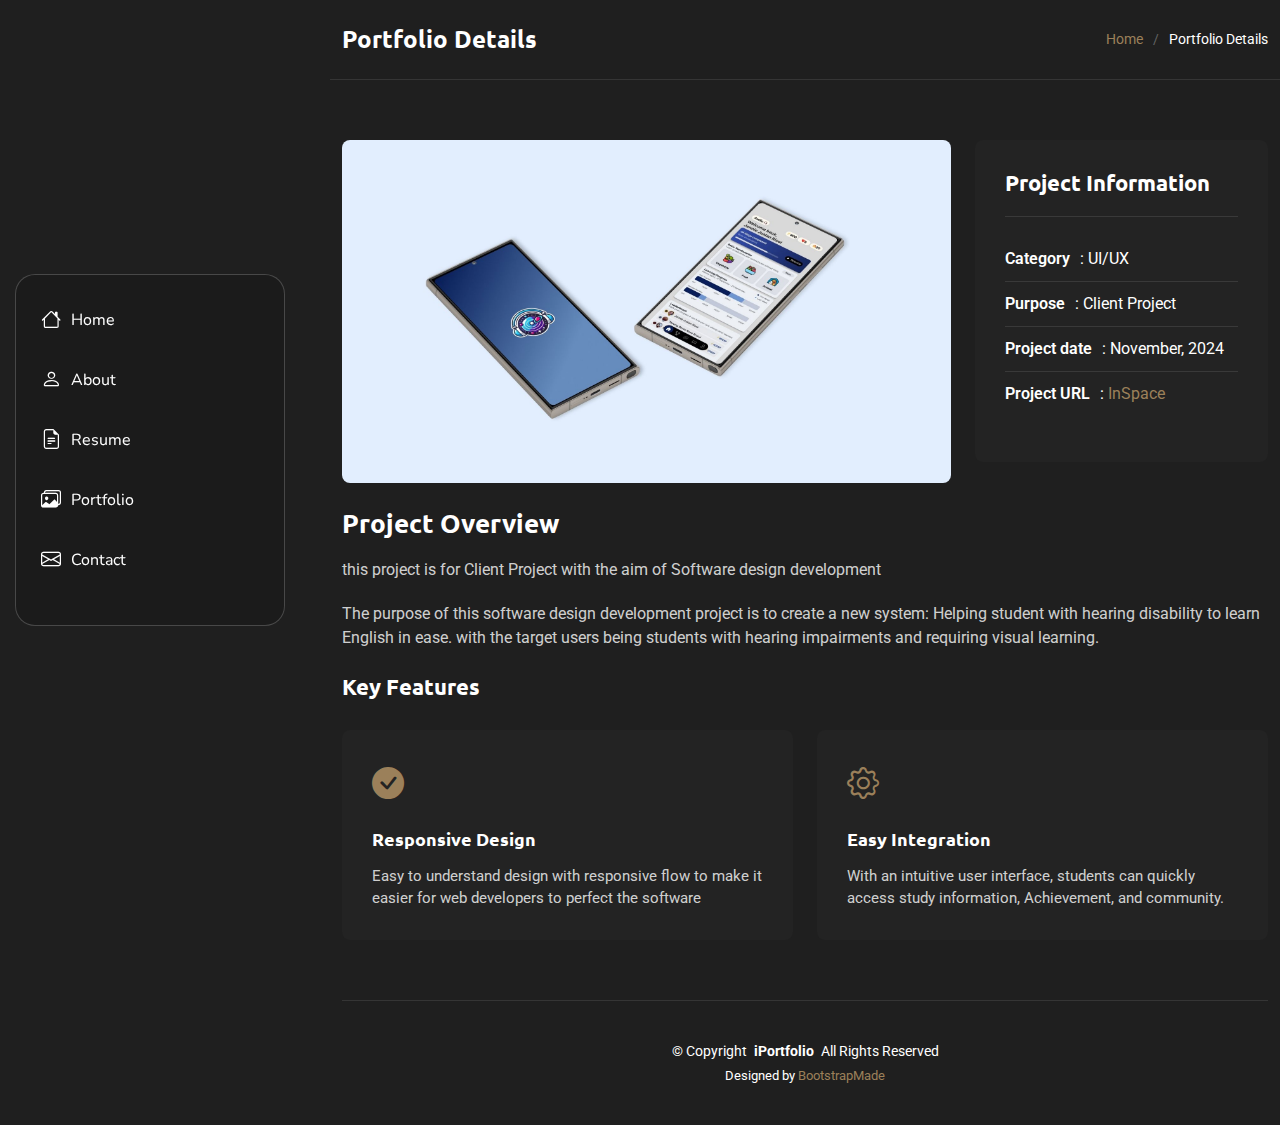
<file: portfolio3.html>
<!DOCTYPE html>
<html lang="en">

<head>
  <meta charset="utf-8">
  <meta content="width=device-width, initial-scale=1.0" name="viewport">
  <title>IncSpace</title>
  <meta name="description" content="">
  <meta name="keywords" content="">

  <!-- Favicons -->
  <!-- <link href="assets/img/favicon.png" rel="icon">
  <link href="assets/img/apple-touch-icon.png" rel="apple-touch-icon"> -->

  <!-- Fonts -->
  <link href="https://fonts.googleapis.com" rel="preconnect">
  <link href="https://fonts.gstatic.com" rel="preconnect" crossorigin>
  <link href="https://fonts.googleapis.com/css2?family=Roboto:ital,wght@0,100;0,300;0,400;0,500;0,700;0,900;1,100;1,300;1,400;1,500;1,700;1,900&family=Ubuntu:ital,wght@0,300;0,400;0,500;0,700;1,300;1,400;1,500;1,700&family=Nunito:ital,wght@0,200;0,300;0,400;0,500;0,600;0,700;0,800;0,900;1,200;1,300;1,400;1,500;1,600;1,700;1,800;1,900&display=swap" rel="stylesheet">

  <!-- Vendor CSS Files -->
  <link href="assets/vendor/bootstrap/css/bootstrap.min.css" rel="stylesheet">
  <link href="assets/vendor/bootstrap-icons/bootstrap-icons.css" rel="stylesheet">
  <link href="assets/vendor/aos/aos.css" rel="stylesheet">
  <link href="assets/vendor/glightbox/css/glightbox.min.css" rel="stylesheet">
  <link href="assets/vendor/swiper/swiper-bundle.min.css" rel="stylesheet">

  <!-- Main CSS File -->
  <link href="assets/css/main.css" rel="stylesheet">
</head>

<body class="portfolio-details-page">

  <header id="header" class="header dark-background d-flex flex-column justify-content-center">
    <i class="header-toggle d-xl-none bi bi-list"></i>

    <div class="header-container d-flex flex-column align-items-start">
      <nav id="navmenu" class="navmenu">
        <ul>
          <li><a href="index.html"><i class="bi bi-house navicon"></i>Home</a></li>
          <li><a href="index.html#about"><i class="bi bi-person navicon"></i> About</a></li>
          <li><a href="index.html#resume"><i class="bi bi-file-earmark-text navicon"></i> Resume</a></li>
          <li><a href="index.html#portfolio"><i class="bi bi-images navicon"></i> Portfolio</a></li>
          <li><a href="index.html#contact"><i class="bi bi-envelope navicon"></i> Contact</a></li>
        </ul>
      </nav>

    </div>

  </header>

  <main class="main">

    <!-- Page Title -->
    <div class="page-title dark-background">
      <div class="container d-lg-flex justify-content-between align-items-center">
        <h1 class="mb-2 mb-lg-0">Portfolio Details</h1>
        <nav class="breadcrumbs">
          <ol>
            <li><a href="index.html">Home</a></li>
            <li class="current">Portfolio Details</li>
          </ol>
        </nav>
      </div>
    </div><!-- End Page Title -->

    <!-- Portfolio Details Section -->
    <section id="portfolio-details" class="portfolio-details section">

      <div class="container" data-aos="fade-up" data-aos-delay="100">

        <div class="row gy-4">

          <div class="col-lg-8">
            <div class="portfolio-details-slider swiper init-swiper">

              <div class="swiper-wrapper align-items-center">

                <div class="swiper-slide">
                  <img src="assets/img/portfolio/4.jpg" alt="Portfolio Image" class="img-fluid" loading="lazy">
                </div>

              </div>
              <div class="swiper-pagination"></div>
            </div>
          </div>

          <div class="col-lg-4">
            <div class="portfolio-info" data-aos="fade-left" data-aos-delay="200">
              <h3>Project Information</h3>
              <ul>
               <li><strong>Category</strong>: UI/UX</li>
                <li><strong>Purpose</strong>: Client Project</li>
                <li><strong>Project date</strong>: November, 2024</li>
                <li><strong>Project URL</strong>: <a href="https://www.figma.com/proto/E13gTuuGilt2dWSS6SEjNx/Design-Thinking?node-id=14-2&t=m7tMQd10x8Jvfu3S-1" target="_blank">InSpace</a></li>
              </ul>
            </div>
          </div>

          <div class="col-lg-12">
            <div class="portfolio-description" data-aos="fade-up" data-aos-delay="300">
              <h2>Project Overview</h2>
              <p>
                this project is for Client Project with the aim of Software design development</b>
              </p>
              <p>
                The purpose of this software design development project is to create a new system: Helping student with hearing disability to learn English in ease. with the target users being students with hearing impairments and requiring visual learning.
              </p>

              <div class="features mt-4">
                <h3>Key Features</h3>
                <div class="row gy-3">
                  <div class="col-md-6">
                    <div class="feature-item" data-aos="fade-up" data-aos-delay="400">
                      <i class="bi bi-check-circle-fill"></i>
                      <h4>Responsive Design</h4>
                      <p>Easy to understand design with responsive flow to make it easier for web developers to perfect the software</p>
                    </div>
                  </div>

                  <div class="col-md-6">
                    <div class="feature-item" data-aos="fade-up" data-aos-delay="700">
                      <i class="bi bi-gear"></i>
                      <h4>Easy Integration</h4>
                      <p>With an intuitive user interface, students can quickly access study information, Achievement, and community.</p>
                    </div>
                  </div>
                </div>
              </div>
            </div>
          </div>

        </div>

      </div>

    </section><!-- /Portfolio Details Section -->

  </main>

  <footer id="footer" class="footer position-relative">

    <div class="container">
      <div class="copyright text-center ">
        <p>© <span>Copyright</span> <strong class="px-1 sitename">iPortfolio</strong> <span>All Rights Reserved</span></p>
      </div>
      <div class="credits">
        <!-- All the links in the footer should remain intact. -->
        <!-- You can delete the links only if you've purchased the pro version. -->
        <!-- Licensing information: https://bootstrapmade.com/license/ -->
        <!-- Purchase the pro version with working PHP/AJAX contact form: [buy-url] -->
        Designed by <a href="https://bootstrapmade.com/">BootstrapMade</a>
      </div>
    </div>

  </footer>

  <!-- Scroll Top -->
  <a href="#" id="scroll-top" class="scroll-top d-flex align-items-center justify-content-center"><i class="bi bi-arrow-up-short"></i></a>

  <!-- Preloader -->
  <div id="preloader"></div>

  <!-- Vendor JS Files -->
  <script src="assets/vendor/bootstrap/js/bootstrap.bundle.min.js"></script>
  <script src="assets/vendor/php-email-form/validate.js"></script>
  <script src="assets/vendor/aos/aos.js"></script>
  <script src="assets/vendor/typed.js/typed.umd.js"></script>
  <script src="assets/vendor/purecounter/purecounter_vanilla.js"></script>
  <script src="assets/vendor/waypoints/noframework.waypoints.js"></script>
  <script src="assets/vendor/isotope-layout/isotope.pkgd.min.js"></script>
  <script src="assets/vendor/imagesloaded/imagesloaded.pkgd.min.js"></script>
  <script src="assets/vendor/glightbox/js/glightbox.min.js"></script>
  <script src="assets/vendor/swiper/swiper-bundle.min.js"></script>

  <!-- Main JS File -->
  <script src="assets/js/main.js"></script>

</body>

</html>
</file>
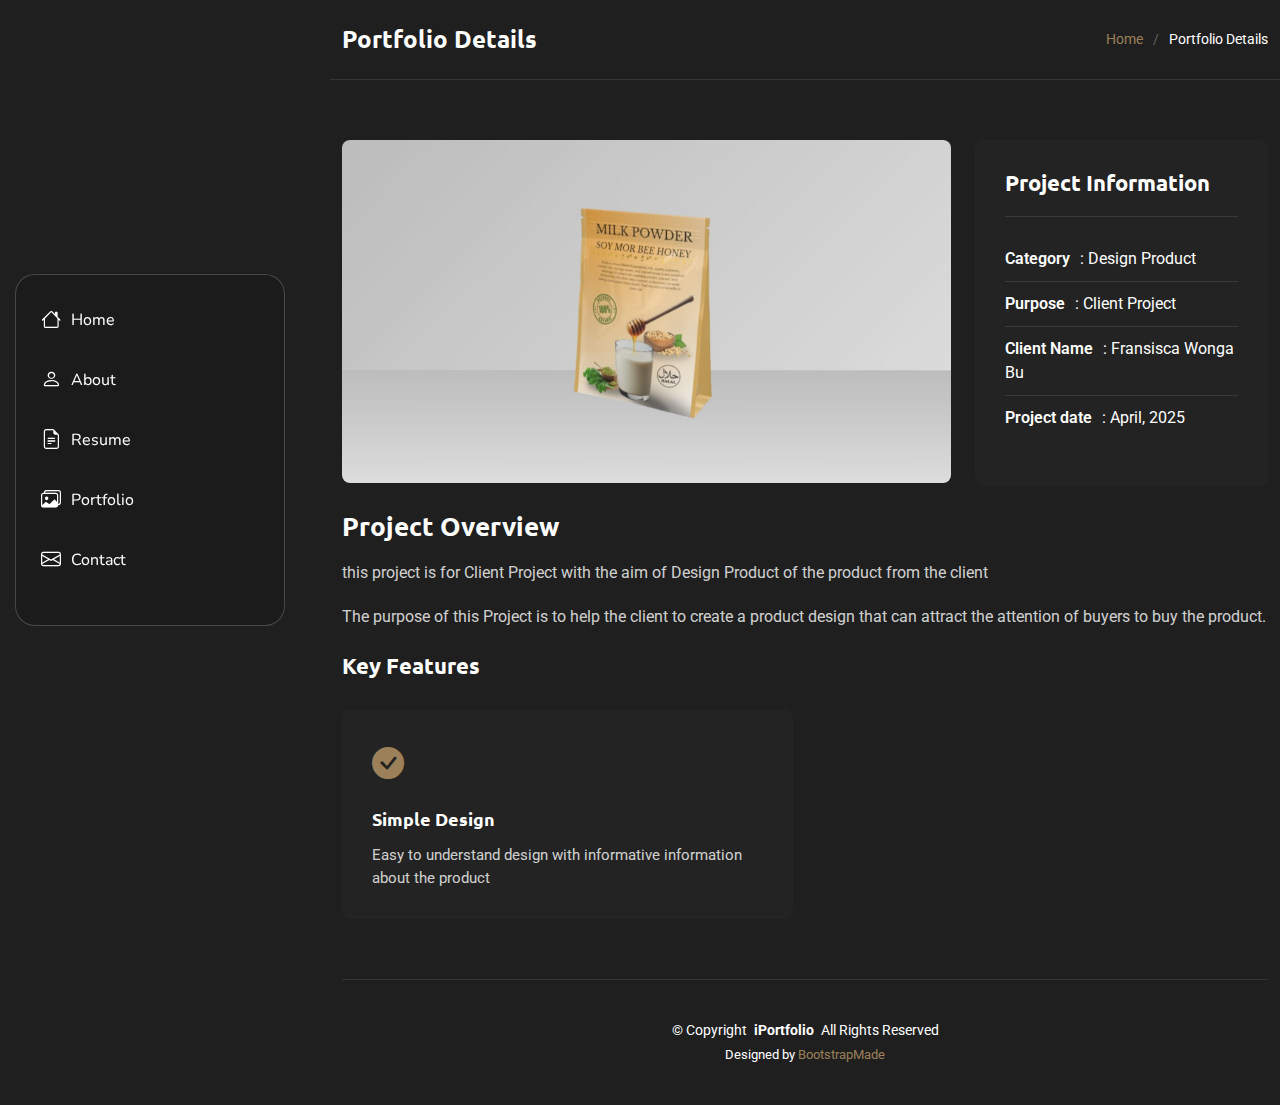
<file: portfolio4.html>
<!DOCTYPE html>
<html lang="en">

<head>
  <meta charset="utf-8">
  <meta content="width=device-width, initial-scale=1.0" name="viewport">
  <title>Soy Mor Bee - Product Design</title>
  <meta name="description" content="">
  <meta name="keywords" content="">

  <!-- Favicons -->
  <!-- <link href="assets/img/favicon.png" rel="icon">
  <link href="assets/img/apple-touch-icon.png" rel="apple-touch-icon"> -->

  <!-- Fonts -->
  <link href="https://fonts.googleapis.com" rel="preconnect">
  <link href="https://fonts.gstatic.com" rel="preconnect" crossorigin>
  <link href="https://fonts.googleapis.com/css2?family=Roboto:ital,wght@0,100;0,300;0,400;0,500;0,700;0,900;1,100;1,300;1,400;1,500;1,700;1,900&family=Ubuntu:ital,wght@0,300;0,400;0,500;0,700;1,300;1,400;1,500;1,700&family=Nunito:ital,wght@0,200;0,300;0,400;0,500;0,600;0,700;0,800;0,900;1,200;1,300;1,400;1,500;1,600;1,700;1,800;1,900&display=swap" rel="stylesheet">

  <!-- Vendor CSS Files -->
  <link href="assets/vendor/bootstrap/css/bootstrap.min.css" rel="stylesheet">
  <link href="assets/vendor/bootstrap-icons/bootstrap-icons.css" rel="stylesheet">
  <link href="assets/vendor/aos/aos.css" rel="stylesheet">
  <link href="assets/vendor/glightbox/css/glightbox.min.css" rel="stylesheet">
  <link href="assets/vendor/swiper/swiper-bundle.min.css" rel="stylesheet">

  <!-- Main CSS File -->
  <link href="assets/css/main.css" rel="stylesheet">
</head>

<body class="portfolio-details-page">

  <header id="header" class="header dark-background d-flex flex-column justify-content-center">
    <i class="header-toggle d-xl-none bi bi-list"></i>

    <div class="header-container d-flex flex-column align-items-start">
      <nav id="navmenu" class="navmenu">
        <ul>
         <li><a href="index.html"><i class="bi bi-house navicon"></i>Home</a></li>
          <li><a href="index.html#about"><i class="bi bi-person navicon"></i> About</a></li>
          <li><a href="index.html#resume"><i class="bi bi-file-earmark-text navicon"></i> Resume</a></li>
          <li><a href="index.html#portfolio"><i class="bi bi-images navicon"></i> Portfolio</a></li>
          <li><a href="index.html#contact"><i class="bi bi-envelope navicon"></i> Contact</a></li>
        </ul>
      </nav>

    </div>

  </header>

  <main class="main">

    <!-- Page Title -->
    <div class="page-title dark-background">
      <div class="container d-lg-flex justify-content-between align-items-center">
        <h1 class="mb-2 mb-lg-0">Portfolio Details</h1>
        <nav class="breadcrumbs">
          <ol>
            <li><a href="index.html">Home</a></li>
            <li class="current">Portfolio Details</li>
          </ol>
        </nav>
      </div>
    </div><!-- End Page Title -->

    <!-- Portfolio Details Section -->
    <section id="portfolio-details" class="portfolio-details section">

      <div class="container" data-aos="fade-up" data-aos-delay="100">

        <div class="row gy-4">

          <div class="col-lg-8">
            <div class="portfolio-details-slider swiper init-swiper">

              <div class="swiper-wrapper align-items-center">

                <div class="swiper-slide">
                  <img src="assets/img/portfolio/2.jpg" alt="Portfolio Image" class="img-fluid" loading="lazy">
                </div>

              </div>
              <div class="swiper-pagination"></div>
            </div>
          </div>

          <div class="col-lg-4">
            <div class="portfolio-info" data-aos="fade-left" data-aos-delay="200">
              <h3>Project Information</h3>
              <ul>
                <li><strong>Category</strong>: Design Product</li>
                <li><strong>Purpose</strong>: Client Project</li>
                <li><strong>Client Name</strong>: Fransisca Wonga Bu</li>
                <li><strong>Project date</strong>: April, 2025</li></ul>
            </div>
          </div>

          <div class="col-lg-12">
            <div class="portfolio-description" data-aos="fade-up" data-aos-delay="300">
              <h2>Project Overview</h2>
              <p>
                this project is for Client Project with the aim of Design Product of the product from the client</b>
              </p>
              <p>
                The purpose of this Project is to help the client to create a product design that can attract the attention of buyers to buy the product.
              </p>

              <div class="features mt-4">
                <h3>Key Features</h3>
                <div class="row gy-3">
                  <div class="col-md-6">
                    <div class="feature-item" data-aos="fade-up" data-aos-delay="400">
                      <i class="bi bi-check-circle-fill"></i>
                      <h4>Simple Design</h4>
                      <p>Easy to understand design with informative information about the product</p>
                    </div>
                  </div>

                  <!-- <div class="col-md-6">
                    <div class="feature-item" data-aos="fade-up" data-aos-delay="700">
                      <i class="bi bi-gear"></i>
                      <h4>Easy Integration</h4>
                      <p>With an intuitive user interface, students can quickly access study information, Achievement, and community.</p>
                    </div>
                  </div> -->
                </div>
              </div>
            </div>
          </div>

        </div>

      </div>

    </section><!-- /Portfolio Details Section -->

  </main>

  <footer id="footer" class="footer position-relative">

    <div class="container">
      <div class="copyright text-center ">
        <p>© <span>Copyright</span> <strong class="px-1 sitename">iPortfolio</strong> <span>All Rights Reserved</span></p>
      </div>
      <div class="credits">
        <!-- All the links in the footer should remain intact. -->
        <!-- You can delete the links only if you've purchased the pro version. -->
        <!-- Licensing information: https://bootstrapmade.com/license/ -->
        <!-- Purchase the pro version with working PHP/AJAX contact form: [buy-url] -->
        Designed by <a href="https://bootstrapmade.com/">BootstrapMade</a>
      </div>
    </div>

  </footer>

  <!-- Scroll Top -->
  <a href="#" id="scroll-top" class="scroll-top d-flex align-items-center justify-content-center"><i class="bi bi-arrow-up-short"></i></a>

  <!-- Preloader -->
  <div id="preloader"></div>

  <!-- Vendor JS Files -->
  <script src="assets/vendor/bootstrap/js/bootstrap.bundle.min.js"></script>
  <script src="assets/vendor/php-email-form/validate.js"></script>
  <script src="assets/vendor/aos/aos.js"></script>
  <script src="assets/vendor/typed.js/typed.umd.js"></script>
  <script src="assets/vendor/purecounter/purecounter_vanilla.js"></script>
  <script src="assets/vendor/waypoints/noframework.waypoints.js"></script>
  <script src="assets/vendor/isotope-layout/isotope.pkgd.min.js"></script>
  <script src="assets/vendor/imagesloaded/imagesloaded.pkgd.min.js"></script>
  <script src="assets/vendor/glightbox/js/glightbox.min.js"></script>
  <script src="assets/vendor/swiper/swiper-bundle.min.js"></script>

  <!-- Main JS File -->
  <script src="assets/js/main.js"></script>

</body>

</html>
</file>
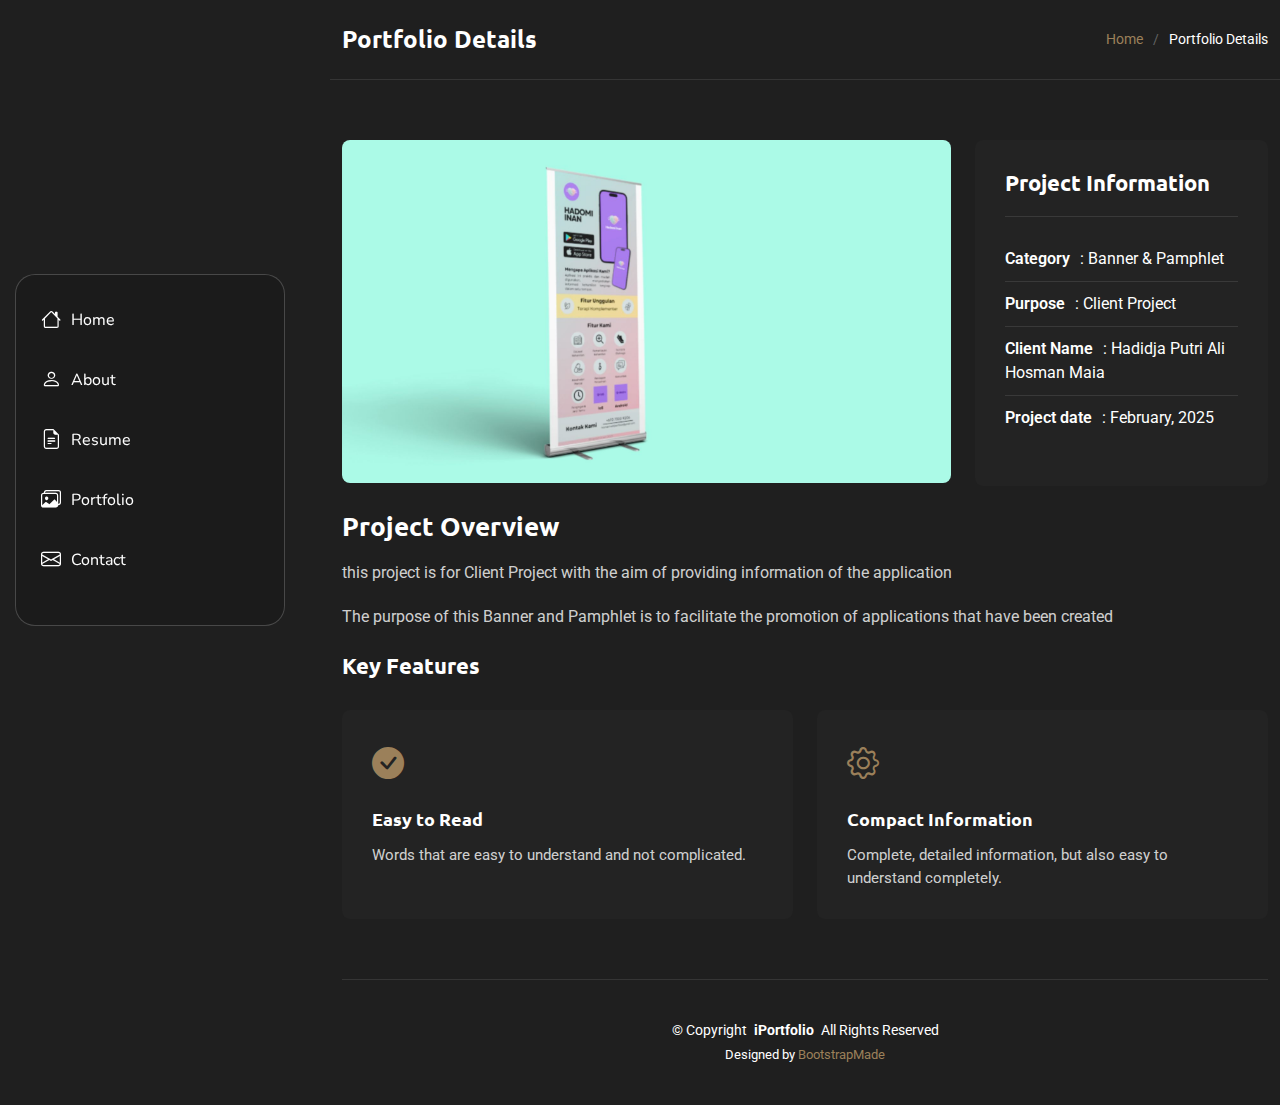
<file: portfolio5.html>
<!DOCTYPE html>
<html lang="en">

<head>
  <meta charset="utf-8">
  <meta content="width=device-width, initial-scale=1.0" name="viewport">
  <title>Hadomi Inan - Banner & Pamphlet</title>
  <meta name="description" content="">
  <meta name="keywords" content="">

  <!-- Favicons -->
  <!-- <link href="assets/img/favicon.png" rel="icon">
  <link href="assets/img/apple-touch-icon.png" rel="apple-touch-icon"> -->

  <!-- Fonts -->
  <link href="https://fonts.googleapis.com" rel="preconnect">
  <link href="https://fonts.gstatic.com" rel="preconnect" crossorigin>
  <link href="https://fonts.googleapis.com/css2?family=Roboto:ital,wght@0,100;0,300;0,400;0,500;0,700;0,900;1,100;1,300;1,400;1,500;1,700;1,900&family=Ubuntu:ital,wght@0,300;0,400;0,500;0,700;1,300;1,400;1,500;1,700&family=Nunito:ital,wght@0,200;0,300;0,400;0,500;0,600;0,700;0,800;0,900;1,200;1,300;1,400;1,500;1,600;1,700;1,800;1,900&display=swap" rel="stylesheet">

  <!-- Vendor CSS Files -->
  <link href="assets/vendor/bootstrap/css/bootstrap.min.css" rel="stylesheet">
  <link href="assets/vendor/bootstrap-icons/bootstrap-icons.css" rel="stylesheet">
  <link href="assets/vendor/aos/aos.css" rel="stylesheet">
  <link href="assets/vendor/glightbox/css/glightbox.min.css" rel="stylesheet">
  <link href="assets/vendor/swiper/swiper-bundle.min.css" rel="stylesheet">

  <!-- Main CSS File -->
  <link href="assets/css/main.css" rel="stylesheet">
</head>

<body class="portfolio-details-page">

  <header id="header" class="header dark-background d-flex flex-column justify-content-center">
    <i class="header-toggle d-xl-none bi bi-list"></i>

    <div class="header-container d-flex flex-column align-items-start">
      <nav id="navmenu" class="navmenu">
        <ul>
          <li><a href="index.html"><i class="bi bi-house navicon"></i>Home</a></li>
          <li><a href="index.html#about"><i class="bi bi-person navicon"></i> About</a></li>
          <li><a href="index.html#resume"><i class="bi bi-file-earmark-text navicon"></i> Resume</a></li>
          <li><a href="index.html#portfolio"><i class="bi bi-images navicon"></i> Portfolio</a></li>
          <li><a href="index.html#contact"><i class="bi bi-envelope navicon"></i> Contact</a></li>
        </ul>
      </nav>

    </div>

  </header>

  <main class="main">

    <!-- Page Title -->
    <div class="page-title dark-background">
      <div class="container d-lg-flex justify-content-between align-items-center">
        <h1 class="mb-2 mb-lg-0">Portfolio Details</h1>
        <nav class="breadcrumbs">
          <ol>
            <li><a href="index.html">Home</a></li>
            <li class="current">Portfolio Details</li>
          </ol>
        </nav>
      </div>
    </div><!-- End Page Title -->

    <!-- Portfolio Details Section -->
    <section id="portfolio-details" class="portfolio-details section">

      <div class="container" data-aos="fade-up" data-aos-delay="100">

        <div class="row gy-4">

          <div class="col-lg-8">
            <div class="portfolio-details-slider swiper init-swiper">

              <div class="swiper-wrapper align-items-center">

                <div class="swiper-slide">
                  <img src="assets/img/portfolio/6.jpg" alt="Portfolio Image" class="img-fluid" loading="lazy">
                </div>

              </div>
              <div class="swiper-pagination"></div>
            </div>
          </div>

          <div class="col-lg-4">
            <div class="portfolio-info" data-aos="fade-left" data-aos-delay="200">
              <h3>Project Information</h3>
              <ul>
                <li><strong>Category</strong>: Banner & Pamphlet</li>
                <li><strong>Purpose</strong>: Client Project</li>
                <li><strong>Client Name</strong>: Hadidja Putri Ali Hosman Maia</li>
                <li><strong>Project date</strong>: February, 2025</li>
              </ul>
            </div>
          </div>

          <div class="col-lg-12">
            <div class="portfolio-description" data-aos="fade-up" data-aos-delay="300">
              <h2>Project Overview</h2>
              <p>
                this project is for Client Project with the aim of providing information of the application</b>
              </p>
              <p>
                The purpose of this Banner and Pamphlet is to facilitate the promotion of applications that have been created
              </p>
              <div class="features mt-4">
                <h3>Key Features</h3>
                <div class="row gy-3">
                  <div class="col-md-6">
                    <div class="feature-item" data-aos="fade-up" data-aos-delay="400">
                      <i class="bi bi-check-circle-fill"></i>
                      <h4>Easy to Read</h4>
                      <p>Words that are easy to understand and not complicated.</p>
                    </div>
                  </div>

                  <div class="col-md-6">
                    <div class="feature-item" data-aos="fade-up" data-aos-delay="700">
                      <i class="bi bi-gear"></i>
                      <h4>Compact Information</h4>
                      <p>Complete, detailed information, but also easy to understand completely.</p>
                    </div>
                  </div>
                </div>
              </div>
            </div>
          </div>

        </div>

      </div>

    </section><!-- /Portfolio Details Section -->

  </main>

  <footer id="footer" class="footer position-relative">

    <div class="container">
      <div class="copyright text-center ">
        <p>© <span>Copyright</span> <strong class="px-1 sitename">iPortfolio</strong> <span>All Rights Reserved</span></p>
      </div>
      <div class="credits">
        <!-- All the links in the footer should remain intact. -->
        <!-- You can delete the links only if you've purchased the pro version. -->
        <!-- Licensing information: https://bootstrapmade.com/license/ -->
        <!-- Purchase the pro version with working PHP/AJAX contact form: [buy-url] -->
        Designed by <a href="https://bootstrapmade.com/">BootstrapMade</a>
      </div>
    </div>

  </footer>

  <!-- Scroll Top -->
  <a href="#" id="scroll-top" class="scroll-top d-flex align-items-center justify-content-center"><i class="bi bi-arrow-up-short"></i></a>

  <!-- Preloader -->
  <div id="preloader"></div>

  <!-- Vendor JS Files -->
  <script src="assets/vendor/bootstrap/js/bootstrap.bundle.min.js"></script>
  <script src="assets/vendor/php-email-form/validate.js"></script>
  <script src="assets/vendor/aos/aos.js"></script>
  <script src="assets/vendor/typed.js/typed.umd.js"></script>
  <script src="assets/vendor/purecounter/purecounter_vanilla.js"></script>
  <script src="assets/vendor/waypoints/noframework.waypoints.js"></script>
  <script src="assets/vendor/isotope-layout/isotope.pkgd.min.js"></script>
  <script src="assets/vendor/imagesloaded/imagesloaded.pkgd.min.js"></script>
  <script src="assets/vendor/glightbox/js/glightbox.min.js"></script>
  <script src="assets/vendor/swiper/swiper-bundle.min.js"></script>

  <!-- Main JS File -->
  <script src="assets/js/main.js"></script>

</body>

</html>
</file>
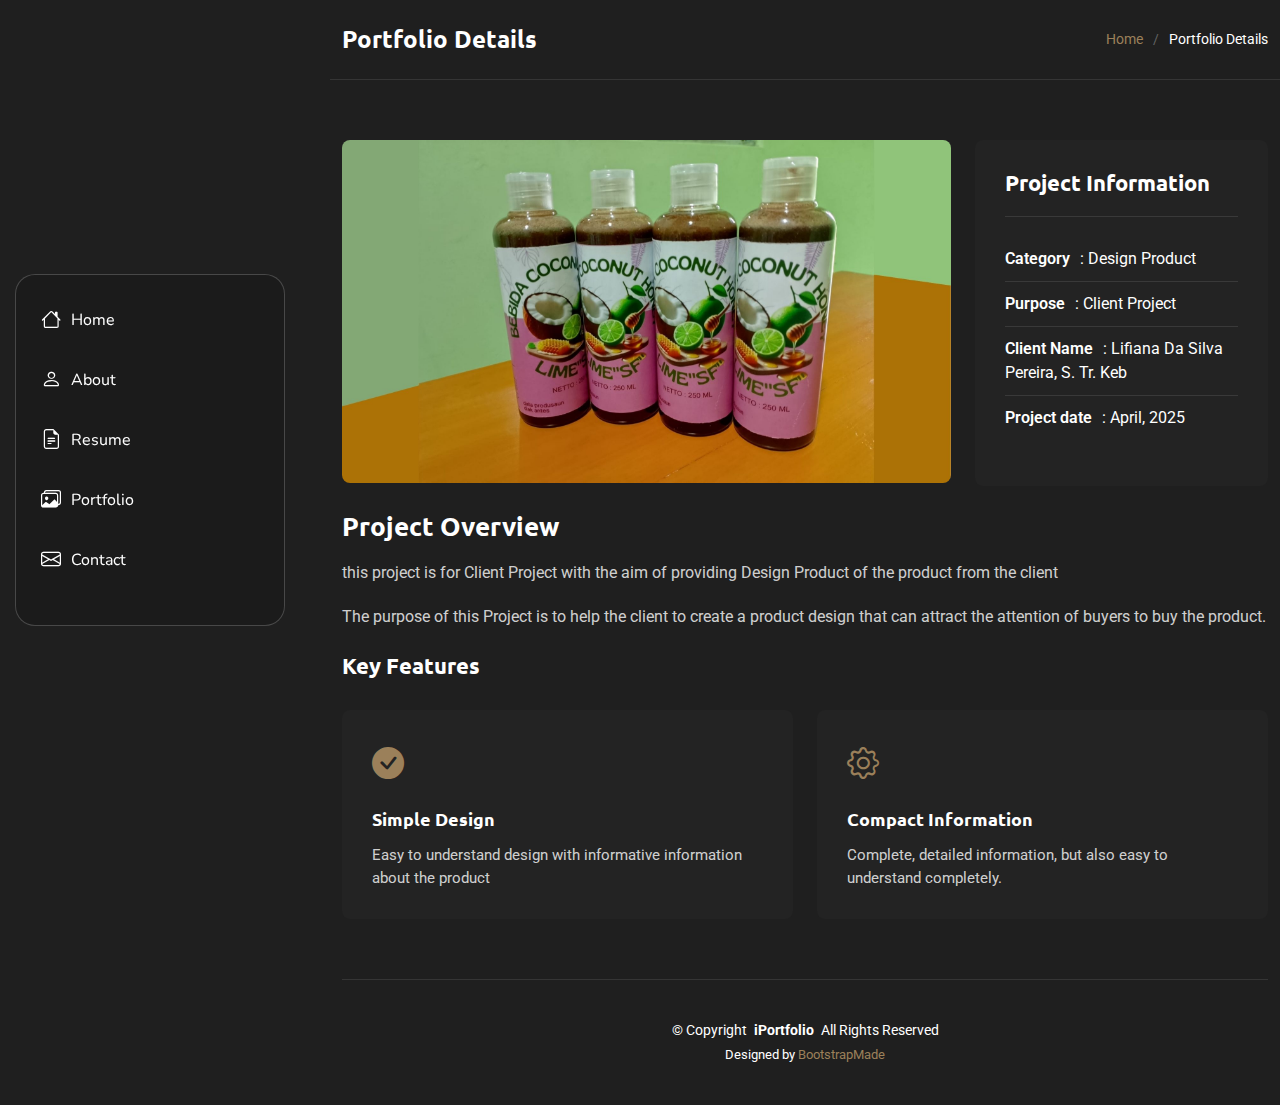
<file: portfolio6.html>
<!DOCTYPE html>
<html lang="en">

<head>
  <meta charset="utf-8">
  <meta content="width=device-width, initial-scale=1.0" name="viewport">
  <title>Bebida Coconut Honey - Design Product</title>
  <meta name="description" content="">
  <meta name="keywords" content="">

  <!-- Favicons -->
  <!-- <link href="assets/img/favicon.png" rel="icon">
  <link href="assets/img/apple-touch-icon.png" rel="apple-touch-icon"> -->

  <!-- Fonts -->
  <link href="https://fonts.googleapis.com" rel="preconnect">
  <link href="https://fonts.gstatic.com" rel="preconnect" crossorigin>
  <link href="https://fonts.googleapis.com/css2?family=Roboto:ital,wght@0,100;0,300;0,400;0,500;0,700;0,900;1,100;1,300;1,400;1,500;1,700;1,900&family=Ubuntu:ital,wght@0,300;0,400;0,500;0,700;1,300;1,400;1,500;1,700&family=Nunito:ital,wght@0,200;0,300;0,400;0,500;0,600;0,700;0,800;0,900;1,200;1,300;1,400;1,500;1,600;1,700;1,800;1,900&display=swap" rel="stylesheet">

  <!-- Vendor CSS Files -->
  <link href="assets/vendor/bootstrap/css/bootstrap.min.css" rel="stylesheet">
  <link href="assets/vendor/bootstrap-icons/bootstrap-icons.css" rel="stylesheet">
  <link href="assets/vendor/aos/aos.css" rel="stylesheet">
  <link href="assets/vendor/glightbox/css/glightbox.min.css" rel="stylesheet">
  <link href="assets/vendor/swiper/swiper-bundle.min.css" rel="stylesheet">

  <!-- Main CSS File -->
  <link href="assets/css/main.css" rel="stylesheet">
</head>

<body class="portfolio-details-page">

  <header id="header" class="header dark-background d-flex flex-column justify-content-center">
    <i class="header-toggle d-xl-none bi bi-list"></i>

    <div class="header-container d-flex flex-column align-items-start">
      <nav id="navmenu" class="navmenu">
        <ul>
          <li><a href="index.html"><i class="bi bi-house navicon"></i>Home</a></li>
          <li><a href="index.html#about"><i class="bi bi-person navicon"></i> About</a></li>
          <li><a href="index.html#resume"><i class="bi bi-file-earmark-text navicon"></i> Resume</a></li>
          <li><a href="index.html#portfolio"><i class="bi bi-images navicon"></i> Portfolio</a></li>
          <li><a href="index.html#contact"><i class="bi bi-envelope navicon"></i> Contact</a></li>
        </ul>
      </nav>

    </div>

  </header>

  <main class="main">

    <!-- Page Title -->
    <div class="page-title dark-background">
      <div class="container d-lg-flex justify-content-between align-items-center">
        <h1 class="mb-2 mb-lg-0">Portfolio Details</h1>
        <nav class="breadcrumbs">
          <ol>
            <li><a href="index.html">Home</a></li>
            <li class="current">Portfolio Details</li>
          </ol>
        </nav>
      </div>
    </div><!-- End Page Title -->

    <!-- Portfolio Details Section -->
    <section id="portfolio-details" class="portfolio-details section">

      <div class="container" data-aos="fade-up" data-aos-delay="100">

        <div class="row gy-4">

          <div class="col-lg-8">
            <div class="portfolio-details-slider swiper init-swiper">

              <div class="swiper-wrapper align-items-center">

                <div class="swiper-slide">
                  <img src="assets/img/portfolio/3.jpg" alt="Portfolio Image" class="img-fluid" loading="lazy">
                </div>

              </div>
              <div class="swiper-pagination"></div>
            </div>
          </div>

          <div class="col-lg-4">
            <div class="portfolio-info" data-aos="fade-left" data-aos-delay="200">
              <h3>Project Information</h3>
              <ul>
                <li><strong>Category</strong>: Design Product</li>
                <li><strong>Purpose</strong>: Client Project</li>
                <li><strong>Client Name</strong>: Lifiana Da Silva Pereira, S. Tr. Keb</li>
                <li><strong>Project date</strong>: April, 2025</li>
              </ul>
            </div>
          </div>

          <div class="col-lg-12">
            <div class="portfolio-description" data-aos="fade-up" data-aos-delay="300">
              <h2>Project Overview</h2>
              <p>
                this project is for Client Project with the aim of providing Design Product of the product from the client</b>
              </p>
              <p>
                The purpose of this Project is to help the client to create a product design that can attract the attention of buyers to buy the product.
              </p>
              <div class="features mt-4">
                <h3>Key Features</h3>
                <div class="row gy-3">
                  <div class="col-md-6">
                    <div class="feature-item" data-aos="fade-up" data-aos-delay="400">
                      <i class="bi bi-check-circle-fill"></i>
                      <h4>Simple Design</h4>
                      <p>Easy to understand design with informative information about the product</p>
                    </div>
                  </div>

                  <div class="col-md-6">
                    <div class="feature-item" data-aos="fade-up" data-aos-delay="700">
                      <i class="bi bi-gear"></i>
                      <h4>Compact Information</h4>
                      <p>Complete, detailed information, but also easy to understand completely.</p>
                    </div>
                  </div>
                </div>
              </div>
            </div>
          </div>

        </div>

      </div>

    </section><!-- /Portfolio Details Section -->

  </main>

  <footer id="footer" class="footer position-relative">

    <div class="container">
      <div class="copyright text-center ">
        <p>© <span>Copyright</span> <strong class="px-1 sitename">iPortfolio</strong> <span>All Rights Reserved</span></p>
      </div>
      <div class="credits">
        <!-- All the links in the footer should remain intact. -->
        <!-- You can delete the links only if you've purchased the pro version. -->
        <!-- Licensing information: https://bootstrapmade.com/license/ -->
        <!-- Purchase the pro version with working PHP/AJAX contact form: [buy-url] -->
        Designed by <a href="https://bootstrapmade.com/">BootstrapMade</a>
      </div>
    </div>

  </footer>

  <!-- Scroll Top -->
  <a href="#" id="scroll-top" class="scroll-top d-flex align-items-center justify-content-center"><i class="bi bi-arrow-up-short"></i></a>

  <!-- Preloader -->
  <div id="preloader"></div>

  <!-- Vendor JS Files -->
  <script src="assets/vendor/bootstrap/js/bootstrap.bundle.min.js"></script>
  <script src="assets/vendor/php-email-form/validate.js"></script>
  <script src="assets/vendor/aos/aos.js"></script>
  <script src="assets/vendor/typed.js/typed.umd.js"></script>
  <script src="assets/vendor/purecounter/purecounter_vanilla.js"></script>
  <script src="assets/vendor/waypoints/noframework.waypoints.js"></script>
  <script src="assets/vendor/isotope-layout/isotope.pkgd.min.js"></script>
  <script src="assets/vendor/imagesloaded/imagesloaded.pkgd.min.js"></script>
  <script src="assets/vendor/glightbox/js/glightbox.min.js"></script>
  <script src="assets/vendor/swiper/swiper-bundle.min.js"></script>

  <!-- Main JS File -->
  <script src="assets/js/main.js"></script>

</body>

</html>
</file>
<file: assets/css/main.css>
/**
* Template Name: SnapFolio
* Template URL: https://bootstrapmade.com/snapfolio-bootstrap-portfolio-template/
* Updated: Jun 13 2025 with Bootstrap v5.3.6
* Author: BootstrapMade.com
* License: https://bootstrapmade.com/license/
*/

/*--------------------------------------------------------------
# Font & Color Variables
# Help: https://bootstrapmade.com/color-system/
--------------------------------------------------------------*/
/* Fonts */
:root {
  --default-font: "Roboto",  system-ui, -apple-system, "Segoe UI", Roboto, "Helvetica Neue", Arial, "Noto Sans", "Liberation Sans", sans-serif, "Apple Color Emoji", "Segoe UI Emoji", "Segoe UI Symbol", "Noto Color Emoji";
  --heading-font: "Ubuntu",  sans-serif;
  --nav-font: "Nunito",  sans-serif;
}

/* Global Colors - The following color variables are used throughout the website. Updating them here will change the color scheme of the entire website */
:root { 
  --background-color: #1f1f1f; /* Background color for the entire website, including individual sections */
  --default-color: #ffffff; /* Default color used for the majority of the text content across the entire website */
  --heading-color: #ffffff; /* Color for headings, subheadings and title throughout the website */
  --accent-color: #9b805a; /* Accent color that represents your brand on the website. It's used for buttons, links, and other elements that need to stand out */
  --surface-color: #232323; /* The surface color is used as a background of boxed elements within sections, such as cards, icon boxes, or other elements that require a visual separation from the global background. */
  --contrast-color: #ffffff; /* Contrast color for text, ensuring readability against backgrounds of accent, heading, or default colors. */
}

/* Nav Menu Colors - The following color variables are used specifically for the navigation menu. They are separate from the global colors to allow for more customization options */
:root {
  --nav-color: #ffffff;  /* The default color of the main navmenu links */
  --nav-hover-color: #9b805a; /* Applied to main navmenu links when they are hovered over or active */
  --nav-mobile-background-color: #393939; /* Used as the background color for mobile navigation menu */
  --nav-dropdown-background-color: #393939; /* Used as the background color for dropdown items that appear when hovering over primary navigation items */
  --nav-dropdown-color: #ffffff; /* Used for navigation links of the dropdown items in the navigation menu. */
  --nav-dropdown-hover-color: #9b805a; /* Similar to --nav-hover-color, this color is applied to dropdown navigation links when they are hovered over. */
}

/* Color Presets - These classes override global colors when applied to any section or element, providing reuse of the sam color scheme. */

.light-background {
  --background-color: #2c2c2c;
  --surface-color: #323232;
}

.dark-background {
  --background-color: #040b14;
  --default-color: #ffffff;
  --heading-color: #ffffff;
  --surface-color: #151f2b;
  --contrast-color: #ffffff;
}

/* Smooth scroll */
:root {
  scroll-behavior: smooth;
}

/*--------------------------------------------------------------
# General Styling & Shared Classes
--------------------------------------------------------------*/
body {
  color: var(--default-color);
  background-color: var(--background-color);
  font-family: var(--default-font);
}

a {
  color: var(--accent-color);
  text-decoration: none;
  transition: 0.3s;
}

a:hover {
  color: color-mix(in srgb, var(--accent-color), transparent 25%);
  text-decoration: none;
}

h1,
h2,
h3,
h4,
h5,
h6 {
  color: var(--heading-color);
  font-family: var(--heading-font);
}

/* PHP Email Form Messages
------------------------------*/
.php-email-form .error-message {
  display: none;
  background: #df1529;
  color: #ffffff;
  text-align: left;
  padding: 15px;
  margin-bottom: 24px;
  font-weight: 600;
}

.php-email-form .sent-message {
  display: none;
  color: #ffffff;
  background: #059652;
  text-align: center;
  padding: 15px;
  margin-bottom: 24px;
  font-weight: 600;
}

.php-email-form .loading {
  display: none;
  background: var(--surface-color);
  text-align: center;
  padding: 15px;
  margin-bottom: 24px;
}

.php-email-form .loading:before {
  content: "";
  display: inline-block;
  border-radius: 50%;
  width: 24px;
  height: 24px;
  margin: 0 10px -6px 0;
  border: 3px solid var(--accent-color);
  border-top-color: var(--surface-color);
  animation: php-email-form-loading 1s linear infinite;
}

@keyframes php-email-form-loading {
  0% {
    transform: rotate(0deg);
  }

  100% {
    transform: rotate(360deg);
  }
}

/*--------------------------------------------------------------
# Global Header
--------------------------------------------------------------*/
.header {
  --background-color: #1b1b1b;
  color: var(--default-color);
  position: fixed;
  top: 0;
  left: 0;
  bottom: 0;
  padding: 0 15px;
  width: 300px;
  transition: all ease-in-out 0.3s;
  overflow-y: auto;
  z-index: 997;
}

.header .header-container {
  border-radius: 20px;
  padding: 15px;
  background-color: var(--background-color);
  border: 1px solid color-mix(in srgb, var(--default-color), transparent 80%);
}

.header .social-links {
  margin: 0 0 10px 0;
}

.header .social-links a {
  font-size: 16px;
  display: inline-flex;
  align-items: center;
  justify-content: center;
  background: color-mix(in srgb, var(--default-color), transparent 90%);
  color: var(--default-color);
  margin: 0 2px;
  border-radius: 50%;
  text-align: center;
  width: 40px;
  height: 40px;
  transition: 0.3s;
}

.header .social-links a:hover {
  color: var(--contrast-color);
  background: var(--accent-color);
}

@media (min-width: 1200px) {

  .header~main,
  .header~#footer {
    margin-left: 330px;
  }
}

@media (max-width: 1199px) {
  .header {
    left: -100%;
  }
}

.header.header-show {
  left: 0;
}

.header .header-toggle {
  color: var(--contrast-color);
  background-color: var(--accent-color);
  font-size: 22px;
  display: flex;
  align-items: center;
  justify-content: center;
  width: 40px;
  height: 40px;
  border-radius: 50%;
  cursor: pointer;
  position: fixed;
  top: 15px;
  right: 15px;
  z-index: 9999;
  transition: background-color 0.3s;
}

.header .header-toggle:hover {
  color: var(--contrast-color);
  background-color: color-mix(in srgb, var(--accent-color) 90%, white 15%);
}

/*--------------------------------------------------------------
# Navigation Menu
--------------------------------------------------------------*/
.mobile-nav-toggle {
  display: none;
}

.navmenu {
  padding: 0;
  z-index: 9997;
  width: 100%;
}

.navmenu ul {
  list-style: none;
  padding: 0 0 20px 0;
  margin: 0;
}

.navmenu a,
.navmenu a:focus {
  color: var(--nav-color);
  padding: 15px 10px;
  font-family: var(--nav-font);
  font-size: 16px;
  font-weight: 400;
  display: flex;
  align-items: center;
  white-space: nowrap;
  transition: 0.3s;
  width: 100%;
}

.navmenu a .navicon,
.navmenu a:focus .navicon {
  font-size: 20px;
  margin-right: 10px;
}

.navmenu a .toggle-dropdown,
.navmenu a:focus .toggle-dropdown {
  font-size: 12px;
  line-height: 0;
  margin-left: auto;
  width: 30px;
  height: 30px;
  display: flex;
  align-items: center;
  justify-content: center;
  border-radius: 50%;
  transition: 0.3s;
  flex-shrink: 0;
  background-color: color-mix(in srgb, var(--accent-color), transparent 90%);
}

.navmenu a .toggle-dropdown:hover,
.navmenu a:focus .toggle-dropdown:hover {
  background-color: var(--accent-color);
  color: var(--contrast-color);
}

.navmenu a:hover,
.navmenu .active,
.navmenu .active:focus {
  color: var(--nav-hover-color);
}

.navmenu a:hover .navicon,
.navmenu .active .navicon,
.navmenu .active:focus .navicon {
  color: var(--accent-color);
}

.navmenu .active .toggle-dropdown,
.navmenu .active:focus .toggle-dropdown {
  background-color: var(--accent-color);
  color: var(--contrast-color);
  transform: rotate(180deg);
}

.navmenu .dropdown {
  display: block;
}

.navmenu .dropdown a,
.navmenu .dropdown a:focus {
  color: --nav-dropdown-color;
}

.navmenu .dropdown a:hover,
.navmenu .dropdown .active,
.navmenu .dropdown .active:focus {
  color: var(--nav-dropdown-hover-color);
}

.navmenu .dropdown ul {
  position: static;
  display: none;
  z-index: 99;
  padding: 5px 10px;
  margin: 5px 10px;
  background-color: var(--nav-dropdown-background-color);
  border: 1px solid color-mix(in srgb, var(--default-color), transparent 90%);
  box-shadow: none;
  transition: all 0.5s ease-in-out;
}

.navmenu .dropdown ul ul {
  background-color: rgba(33, 37, 41, 0.1);
}

.navmenu .dropdown>.dropdown-active {
  display: block;
  background-color: rgba(33, 37, 41, 0.03);
}

/*--------------------------------------------------------------
# Global Footer
--------------------------------------------------------------*/
.footer {
  color: var(--default-color);
  background-color: var(--background-color);
  font-size: 14px;
  padding: 0 0 40px 0;
  position: relative;
}

.footer .copyright {
  padding-top: 40px;
  border-top: 1px solid color-mix(in srgb, var(--default-color), transparent 90%);
}

.footer .copyright p {
  margin-bottom: 0;
}

.footer .credits {
  margin-top: 4px;
  font-size: 13px;
  text-align: center;
}

/*--------------------------------------------------------------
# Preloader
--------------------------------------------------------------*/
#preloader {
  position: fixed;
  inset: 0;
  z-index: 999999;
  overflow: hidden;
  background: var(--background-color);
  transition: all 0.6s ease-out;
}

#preloader:before {
  content: "";
  position: fixed;
  top: calc(50% - 30px);
  left: calc(50% - 30px);
  border: 6px solid #ffffff;
  border-color: var(--accent-color) transparent var(--accent-color) transparent;
  border-radius: 50%;
  width: 60px;
  height: 60px;
  animation: animate-preloader 1.5s linear infinite;
}

@keyframes animate-preloader {
  0% {
    transform: rotate(0deg);
  }

  100% {
    transform: rotate(360deg);
  }
}

/*--------------------------------------------------------------
# Scroll Top Button
--------------------------------------------------------------*/
.scroll-top {
  position: fixed;
  visibility: hidden;
  opacity: 0;
  right: 15px;
  bottom: -15px;
  z-index: 99999;
  background-color: var(--accent-color);
  width: 44px;
  height: 44px;
  border-radius: 50px;
  transition: all 0.4s;
}

.scroll-top i {
  font-size: 24px;
  color: var(--contrast-color);
  line-height: 0;
}

.scroll-top:hover {
  background-color: color-mix(in srgb, var(--accent-color), transparent 20%);
  color: var(--contrast-color);
}

.scroll-top.active {
  visibility: visible;
  opacity: 1;
  bottom: 15px;
}

/*--------------------------------------------------------------
# Disable aos animation delay on mobile devices
--------------------------------------------------------------*/
@media screen and (max-width: 768px) {
  [data-aos-delay] {
    transition-delay: 0 !important;
  }
}

/*--------------------------------------------------------------
# Global Page Titles & Breadcrumbs
--------------------------------------------------------------*/
.page-title {
  color: var(--default-color);
  padding: 25px 0 0 0;
  position: relative;
}

.page-title .container {
  border-bottom: 1px solid color-mix(in srgb, var(--default-color), transparent 90%);
  padding-bottom: 25px;
}

.page-title h1 {
  font-size: 24px;
  font-weight: 700;
}

.page-title .breadcrumbs ol {
  display: flex;
  flex-wrap: wrap;
  list-style: none;
  padding: 0;
  margin: 0;
  font-size: 14px;
  font-weight: 400;
}

.page-title .breadcrumbs ol li+li {
  padding-left: 10px;
}

.page-title .breadcrumbs ol li+li::before {
  content: "/";
  display: inline-block;
  padding-right: 10px;
  color: color-mix(in srgb, var(--default-color), transparent 70%);
}

/*--------------------------------------------------------------
# Global Sections
--------------------------------------------------------------*/
section,
.section {
  color: var(--default-color);
  background-color: var(--background-color);
  padding: 60px 0;
  overflow: clip;
}

/*--------------------------------------------------------------
# Global Section Titles
--------------------------------------------------------------*/
.section-title {
  text-align: center;
  padding-bottom: 60px;
  position: relative;
}

.section-title h2 {
  font-size: 32px;
  font-weight: 700;
  position: relative;
}

.section-title h2:before,
.section-title h2:after {
  content: "";
  width: 50px;
  height: 2px;
  background: var(--accent-color);
  display: inline-block;
}

.section-title h2:before {
  margin: 0 15px 10px 0;
}

.section-title h2:after {
  margin: 0 0 10px 15px;
}

.section-title p {
  margin-bottom: 0;
}

/*--------------------------------------------------------------
# Hero Section
--------------------------------------------------------------*/
.hero {
  min-height: 100vh;
  position: relative;
  overflow: hidden;
  display: flex;
  align-items: center;
}

.hero .background-elements {
  position: absolute;
  top: 0;
  left: 0;
  width: 100%;
  height: 100%;
  z-index: 1;
  overflow: hidden;
}

.hero .background-elements .bg-circle {
  position: absolute;
  border-radius: 50%;
  background: linear-gradient(45deg, color-mix(in srgb, var(--accent-color), transparent 90%), color-mix(in srgb, var(--accent-color), transparent 95%));
  animation: float 18s ease-in-out infinite;
}

.hero .background-elements .bg-circle.circle-1 {
  width: 300px;
  height: 300px;
  top: 10%;
  right: 10%;
  animation-delay: 0s;
}

.hero .background-elements .bg-circle.circle-2 {
  width: 200px;
  height: 200px;
  bottom: 20%;
  left: 5%;
  animation-delay: 2s;
}

.hero .hero-content {
  position: relative;
  width: 100%;
  z-index: 2;
}

.hero .container {
  position: relative;
  z-index: 3;
}

.hero .hero-text h1 {
  font-size: 72px;
  font-weight: 800;
  line-height: 1.1;
  margin-bottom: 15px;
  color: var(--heading-color);
}

.hero .hero-text h1 .accent-text {
  color: var(--accent-color);
  position: relative;
}

.hero .hero-text h1 .accent-text::after {
  content: "";
  position: absolute;
  bottom: -5px;
  left: 0;
  width: 100%;
  height: 3px;
  background: linear-gradient(90deg, var(--accent-color), color-mix(in srgb, var(--accent-color), transparent 50%));
}

.hero .hero-text h2 {
  font-size: 32px;
  font-weight: 600;
  color: var(--heading-color);
  margin-bottom: 10px;
}

.hero .hero-text .lead {
  font-size: 24px;
  margin-bottom: 20px;
  color: var(--default-color);
}

.hero .hero-text .lead span {
  color: var(--accent-color);
  font-weight: 600;
  border-bottom: 2px solid var(--accent-color);
  padding-bottom: 2px;
}

.hero .hero-text .description {
  font-size: 18px;
  line-height: 1.6;
  color: color-mix(in srgb, var(--default-color), transparent 20%);
  margin-bottom: 40px;
  max-width: 500px;
}

.hero .hero-actions {
  display: flex;
  gap: 20px;
  margin-bottom: 40px;
  flex-wrap: wrap;
}

.hero .hero-actions .btn {
  padding: 14px 30px;
  font-size: 16px;
  font-weight: 600;
  border-radius: 50px;
  text-decoration: none;
  transition: all 0.3s ease;
  border: 2px solid;
}

.hero .hero-actions .btn.btn-primary {
  background-color: var(--accent-color);
  color: var(--contrast-color);
  border-color: var(--accent-color);
}

.hero .hero-actions .btn.btn-primary:hover {
  background-color: color-mix(in srgb, var(--accent-color), black 10%);
  transform: translateY(-2px);
  box-shadow: 0 8px 25px color-mix(in srgb, var(--accent-color), transparent 70%);
}

.hero .hero-actions .btn.btn-outline {
  background-color: transparent;
  color: var(--accent-color);
  border-color: var(--accent-color);
}

.hero .hero-actions .btn.btn-outline:hover {
  background-color: var(--accent-color);
  color: var(--contrast-color);
  transform: translateY(-2px);
}

.hero .social-links {
  display: flex;
  gap: 20px;
}

.hero .social-links a {
  width: 50px;
  height: 50px;
  display: flex;
  align-items: center;
  justify-content: center;
  background-color: var(--surface-color);
  color: color-mix(in srgb, var(--default-color), transparent 40%);
  border-radius: 50%;
  font-size: 20px;
  transition: all 0.3s ease;
}

.hero .social-links a:hover {
  color: var(--contrast-color);
  background-color: var(--accent-color);
  transform: translateY(-3px);
  box-shadow: 0 8px 25px color-mix(in srgb, var(--accent-color), transparent 70%);
}

.hero .hero-visual {
  display: flex;
  justify-content: center;
  align-items: center;
  height: 100%;
}

.hero .hero-visual .profile-container {
  position: relative;
  width: 400px;
  height: 400px;
}

.hero .hero-visual .profile-container .profile-background {
  position: absolute;
  top: 20px;
  left: 20px;
  width: 100%;
  height: 100%;
  background: linear-gradient(135deg, var(--accent-color), color-mix(in srgb, var(--accent-color), var(--heading-color) 30%));
  border-radius: 30px;
  z-index: 1;
}

.hero .hero-visual .profile-container .profile-image {
  position: relative;
  width: 100%;
  height: 100%;
  object-fit: cover;
  border-radius: 30px;
  z-index: 2;
  box-shadow: 0 20px 40px color-mix(in srgb, var(--default-color), transparent 85%);
}

.hero .hero-visual .profile-container .floating-elements .floating-icon {
  position: absolute;
  width: 60px;
  height: 60px;
  background-color: var(--surface-color);
  border-radius: 50%;
  display: flex;
  align-items: center;
  justify-content: center;
  font-size: 24px;
  color: var(--accent-color);
  box-shadow: 0 8px 25px color-mix(in srgb, var(--default-color), transparent 85%);
  animation: floatIcon 8s ease-in-out infinite;
}

.hero .hero-visual .profile-container .floating-elements .floating-icon.icon-1 {
  top: -10px;
  right: 50px;
  animation-delay: 0s;
}

.hero .hero-visual .profile-container .floating-elements .floating-icon.icon-2 {
  bottom: 80px;
  right: -20px;
  animation-delay: 1s;
}

.hero .hero-visual .profile-container .floating-elements .floating-icon.icon-3 {
  bottom: -10px;
  left: 50px;
  animation-delay: 2s;
}

.hero .hero-visual .profile-container .floating-elements .floating-icon.icon-4 {
  top: 100px;
  left: -20px;
  animation-delay: 3s;
}

@keyframes float {

  0%,
  100% {
    transform: translateY(0px);
  }

  50% {
    transform: translateY(-20px);
  }
}

@keyframes floatIcon {

  0%,
  100% {
    transform: translateY(0px) rotate(0deg);
  }

  50% {
    transform: translateY(-10px) rotate(5deg);
  }
}

@media (max-width: 992px) {
  .hero .hero-text {
    text-align: center;
    margin-bottom: 50px;
  }

  .hero .hero-text h1 {
    font-size: 56px;
  }

  .hero .hero-text h2 {
    font-size: 28px;
  }

  .hero .hero-text .lead {
    font-size: 20px;
  }

  .hero .hero-visual .profile-container {
    width: 350px;
    height: 350px;
  }
}

@media (max-width: 768px) {
  .hero .hero-text h1 {
    font-size: 42px;
  }

  .hero .hero-text h2 {
    font-size: 24px;
  }

  .hero .hero-text .lead {
    font-size: 18px;
  }

  .hero .hero-text .description {
    font-size: 16px;
  }

  .hero .hero-actions {
    justify-content: center;
  }

  .hero .hero-actions .btn {
    padding: 12px 25px;
    font-size: 14px;
  }

  .hero .hero-visual .profile-container {
    width: 300px;
    height: 300px;
  }

  .hero .hero-visual .profile-container .floating-elements .floating-icon {
    width: 50px;
    height: 50px;
    font-size: 20px;
  }

  .hero .background-elements .bg-circle.circle-1 {
    width: 200px;
    height: 200px;
  }

  .hero .background-elements .bg-circle.circle-2 {
    width: 150px;
    height: 150px;
  }

  .hero .background-elements .bg-circle.circle-3 {
    width: 100px;
    height: 100px;
  }
}

/*--------------------------------------------------------------
# About Section
--------------------------------------------------------------*/
.about .profile-card {
  background: linear-gradient(135deg, var(--surface-color) 0%, color-mix(in srgb, var(--surface-color), var(--accent-color) 5%) 100%);
  border-radius: 2rem;
  padding: 2.5rem;
  text-align: center;
  box-shadow: 0 20px 40px rgba(0, 0, 0, 0.08);
  border: 1px solid color-mix(in srgb, var(--accent-color), transparent 90%);
  position: relative;
  overflow: hidden;
}

.about .profile-card::before {
  content: "";
  position: absolute;
  top: 0;
  left: 0;
  right: 0;
  height: 4px;
  background: linear-gradient(90deg, var(--accent-color), color-mix(in srgb, var(--accent-color), var(--heading-color) 30%));
}

@media (max-width: 991px) {
  .about .profile-card {
    margin-bottom: 3rem;
  }
}

.about .profile-header {
  position: relative;
  margin-bottom: 2rem;
}

.about .profile-header .profile-image {
  width: 160px;
  height: 160px;
  margin: 0 auto 1.5rem;
  border-radius: 50%;
  overflow: hidden;
  border: 4px solid var(--accent-color);
  box-shadow: 0 10px 30px rgba(0, 0, 0, 0.15);
}

.about .profile-header .profile-image img {
  width: 100%;
  height: 100%;
  object-fit: cover;
}

.about .profile-header .profile-badge {
  position: absolute;
  bottom: 20px;
  right: calc(50% - 65px);
  width: 32px;
  height: 32px;
  background-color: var(--accent-color);
  border-radius: 50%;
  display: flex;
  align-items: center;
  justify-content: center;
  border: 3px solid var(--surface-color);
}

.about .profile-header .profile-badge i {
  color: var(--contrast-color);
  font-size: 14px;
}

.about .profile-content h3 {
  font-size: 1.5rem;
  font-weight: 700;
  margin-bottom: 0.5rem;
  color: var(--heading-color);
}

.about .profile-content .profession {
  color: var(--accent-color);
  font-weight: 500;
  margin-bottom: 2rem;
}

.about .contact-links {
  display: flex;
  flex-direction: column;
  gap: 1rem;
}

.about .contact-links .contact-item {
  display: flex;
  align-items: center;
  gap: 0.75rem;
  padding: 0.75rem 1rem;
  background-color: color-mix(in srgb, var(--surface-color), var(--background-color) 50%);
  border-radius: 0.75rem;
  text-decoration: none;
  color: var(--default-color);
  transition: all 0.3s;
  border: 1px solid color-mix(in srgb, var(--default-color), transparent 90%);
}

.about .contact-links .contact-item:hover {
  background-color: var(--accent-color);
  color: var(--contrast-color);
  transform: translateY(-2px);
  box-shadow: 0 5px 20px color-mix(in srgb, var(--accent-color), transparent 70%);
}

.about .contact-links .contact-item i {
  font-size: 1rem;
  width: 18px;
}

.about .about-content {
  padding-left: 3rem;
}

@media (max-width: 991px) {
  .about .about-content {
    padding-left: 0;
  }
}

.about .about-content .section-header {
  margin-bottom: 2rem;
}

.about .about-content .section-header .badge-text {
  display: inline-block;
  background: linear-gradient(135deg, var(--accent-color), color-mix(in srgb, var(--accent-color), var(--heading-color) 20%));
  color: var(--contrast-color);
  padding: 0.5rem 1.5rem;
  border-radius: 2rem;
  font-size: 0.875rem;
  font-weight: 600;
  letter-spacing: 0.5px;
  margin-bottom: 1.5rem;
}

.about .about-content .section-header h2 {
  font-size: 2.25rem;
  font-weight: 700;
  line-height: 1.3;
  margin: 0;
}

@media (max-width: 768px) {
  .about .about-content .section-header h2 {
    font-size: 1.875rem;
  }
}

.about .about-content .description {
  margin-bottom: 2.5rem;
}

.about .about-content .description p {
  font-size: 1.1rem;
  line-height: 1.7;
  color: color-mix(in srgb, var(--default-color), transparent 20%);
  margin-bottom: 1.5rem;
  text-align: justify;
}

.about .about-content .description p:last-child {
  margin-bottom: 0;
}

.about .stats-grid {
  display: grid;
  grid-template-columns: repeat(3, 1fr);
  gap: 2rem;
  margin-bottom: 2.5rem;
  padding: 2rem;
  background-color: var(--surface-color);
  border-radius: 1.5rem;
  box-shadow: 0 10px 30px rgba(0, 0, 0, 0.05);
}

@media (max-width: 768px) {
  .about .stats-grid {
    grid-template-columns: 1fr;
    gap: 1.5rem;
    text-align: center;
  }
}

.about .stats-grid .stat-item {
  text-align: center;
}

.about .stats-grid .stat-item .stat-number {
  font-size: 2rem;
  font-weight: 700;
  color: var(--accent-color);
  display: block;
  margin-bottom: 0.5rem;
}

.about .stats-grid .stat-item .stat-label {
  font-size: 0.875rem;
  color: color-mix(in srgb, var(--default-color), transparent 40%);
  font-weight: 500;
}

.about .details-grid {
  margin-bottom: 2.5rem;
}

.about .details-grid .detail-row {
  display: grid;
  grid-template-columns: 1fr 1fr;
  gap: 2rem;
  margin-bottom: 1.5rem;
}

@media (max-width: 768px) {
  .about .details-grid .detail-row {
    grid-template-columns: 1fr;
    gap: 1rem;
  }
}

.about .details-grid .detail-row:last-child {
  margin-bottom: 0;
}

.about .details-grid .detail-item .detail-label {
  display: block;
  font-size: 0.875rem;
  color: color-mix(in srgb, var(--default-color), transparent 50%);
  margin-bottom: 0.5rem;
  font-weight: 500;
}

.about .details-grid .detail-item .detail-value {
  display: block;
  font-weight: 600;
  color: var(--heading-color);
  font-size: 1rem;
}

.about .cta-section {
  display: flex;
  gap: 1rem;
  flex-wrap: wrap;
}

.about .cta-section .btn {
  padding: 0.875rem 2rem;
  border-radius: 0.75rem;
  font-weight: 600;
  text-decoration: none;
  transition: all 0.3s;
  display: inline-flex;
  align-items: center;
  gap: 0.5rem;
  border: 2px solid transparent;
}

.about .cta-section .btn.btn-primary {
  background-color: var(--accent-color);
  color: var(--contrast-color);
}

.about .cta-section .btn.btn-primary:hover {
  background-color: color-mix(in srgb, var(--accent-color), black 15%);
  transform: translateY(-2px);
  box-shadow: 0 10px 30px color-mix(in srgb, var(--accent-color), transparent 60%);
}

.about .cta-section .btn.btn-outline {
  background-color: transparent;
  color: var(--default-color);
  border-color: color-mix(in srgb, var(--default-color), transparent 70%);
}

.about .cta-section .btn.btn-outline:hover {
  border-color: var(--accent-color);
  transform: translateY(-2px);
}

/*--------------------------------------------------------------
# Stats Section
--------------------------------------------------------------*/
.stats .stats-wrapper {
  display: grid;
  grid-template-columns: repeat(4, 1fr);
  gap: 20px;
}

@media (max-width: 992px) {
  .stats .stats-wrapper {
    grid-template-columns: repeat(2, 1fr);
  }
}

@media (max-width: 576px) {
  .stats .stats-wrapper {
    grid-template-columns: 1fr;
  }
}

.stats .stats-item {
  background: linear-gradient(135deg, color-mix(in srgb, var(--surface-color), transparent 5%), var(--surface-color));
  border-radius: 15px;
  padding: 40px 20px;
  text-align: center;
  position: relative;
  transition: transform 0.3s ease, box-shadow 0.3s ease;
  box-shadow: 0 10px 30px rgba(0, 0, 0, 0.05);
  overflow: hidden;
}

.stats .stats-item:hover {
  transform: translateY(-10px);
  box-shadow: 0 15px 35px rgba(0, 0, 0, 0.1);
}

.stats .stats-item:hover .icon-wrapper {
  transform: scale(1.1);
}

.stats .stats-item:nth-child(1) .icon-wrapper {
  background-color: color-mix(in srgb, var(--accent-color), transparent 85%);
}

.stats .stats-item:nth-child(1) .icon-wrapper i {
  color: color-mix(in srgb, var(--accent-color), transparent 10%);
}

.stats .stats-item:nth-child(2) .icon-wrapper {
  background-color: color-mix(in srgb, #ff7e00, transparent 85%);
}

.stats .stats-item:nth-child(2) .icon-wrapper i {
  color: color-mix(in srgb, #ff7e00, transparent 10%);
}

.stats .stats-item:nth-child(3) .icon-wrapper {
  background-color: color-mix(in srgb, #00c875, transparent 85%);
}

.stats .stats-item:nth-child(3) .icon-wrapper i {
  color: color-mix(in srgb, #00c875, transparent 10%);
}

.stats .stats-item:nth-child(4) .icon-wrapper {
  background-color: color-mix(in srgb, #e83e8c, transparent 85%);
}

.stats .stats-item:nth-child(4) .icon-wrapper i {
  color: color-mix(in srgb, #e83e8c, transparent 10%);
}

.stats .stats-item .icon-wrapper {
  width: 80px;
  height: 80px;
  border-radius: 50%;
  display: flex;
  align-items: center;
  justify-content: center;
  margin: 0 auto 20px;
  transition: transform 0.3s ease;
}

.stats .stats-item .icon-wrapper i {
  font-size: 36px;
}

.stats .stats-item span {
  display: block;
  font-size: 48px;
  font-weight: 700;
  color: var(--heading-color);
  margin-bottom: 10px;
  line-height: 1;
  font-family: var(--heading-font);
}

.stats .stats-item p {
  color: var(--default-color);
  font-size: 18px;
  margin: 0;
  font-weight: 500;
  font-family: var(--heading-font);
  opacity: 0.8;
}

/*--------------------------------------------------------------
# Skills Section
--------------------------------------------------------------*/
.skills .skills-category {
  background-color: var(--surface-color);
  padding: 30px;
  border-radius: 8px;
  box-shadow: 0 0 20px rgba(0, 0, 0, 0.05);
  height: 100%;
  transition: transform 0.3s;
}

.skills .skills-category:hover {
  transform: translateY(-5px);
}

.skills .skills-category h3 {
  font-size: 24px;
  margin-bottom: 25px;
  position: relative;
  padding-bottom: 15px;
}

.skills .skills-category h3:after {
  content: "";
  position: absolute;
  bottom: 0;
  left: 0;
  width: 50px;
  height: 2px;
  background-color: var(--accent-color);
}

.skills .skill-item {
  margin-bottom: 25px;
}

.skills .skill-item:last-child {
  margin-bottom: 0;
}

.skills .skill-item h4 {
  font-size: 16px;
  margin-bottom: 8px;
}

.skills .skill-item .skill-percentage {
  font-size: 14px;
  color: color-mix(in srgb, var(--heading-color), transparent 30%);
}

.skills .skill-item .progress {
  height: 8px;
  background-color: color-mix(in srgb, var(--accent-color), transparent 90%);
  border-radius: 20px;
  overflow: hidden;
  position: relative;
}

.skills .skill-item .progress .progress-bar {
  background-color: var(--accent-color);
  transition: width 1.5s ease-in-out;
  width: 0;
  height: 100%;
  border-radius: 20px;
}

.skills .skill-item .skill-tooltip {
  font-size: 14px;
  color: color-mix(in srgb, var(--default-color), transparent 30%);
  margin-top: 8px;
  opacity: 0;
  transform: translateY(-5px);
  transition: all 0.3s;
}

.skills .skill-item:hover .skill-tooltip {
  opacity: 1;
  transform: translateY(0);
}

.skills .skill-box {
  background-color: var(--surface-color);
  padding: 25px 20px;
  border-radius: 8px;
  text-align: center;
  transition: all 0.3s;
  height: 100%;
  position: relative;
  overflow: hidden;
  box-shadow: 0 0 15px rgba(0, 0, 0, 0.05);
}

.skills .skill-box:hover {
  transform: translateY(-5px);
}

.skills .skill-box:hover i {
  color: var(--accent-color);
  transform: scale(1.1);
}

.skills .skill-box:hover .skill-tooltip {
  opacity: 1;
  transform: translateY(0);
}

.skills .skill-box i {
  font-size: 36px;
  color: color-mix(in srgb, var(--accent-color), transparent 20%);
  margin-bottom: 15px;
  display: inline-block;
  transition: all 0.3s;
}

.skills .skill-box h4 {
  font-size: 18px;
  margin-bottom: 10px;
}

.skills .skill-box .skill-tooltip {
  font-size: 14px;
  color: color-mix(in srgb, var(--default-color), transparent 30%);
  opacity: 0;
  transform: translateY(5px);
  transition: all 0.3s;
}

@media (max-width: 991.98px) {
  .skills .skills-category {
    margin-bottom: 30px;
  }

  .skills .skills-category:last-child {
    margin-bottom: 0;
  }
}

@media (max-width: 767.98px) {
  .skills .skill-box {
    margin-bottom: 20px;
  }

  .skills .skill-box:last-child {
    margin-bottom: 0;
  }
}

/*--------------------------------------------------------------
# Resume Section
--------------------------------------------------------------*/
.resume .resume-side {
  background-color: var(--surface-color);
  padding: 2rem;
  border-radius: 10px;
  box-shadow: 0 0 20px rgba(0, 0, 0, 0.1);
  height: 100%;
}

.resume .resume-side .profile-img {
  text-align: center;
}

.resume .resume-side .profile-img img {
  width: 200px;
  height: 200px;
  object-fit: cover;
  border: 5px solid color-mix(in srgb, var(--accent-color), transparent 85%);
  border-radius: 50%;
}

.resume .resume-side h3 {
  font-size: 1.5rem;
  margin-bottom: 1rem;
  color: var(--heading-color);
  font-weight: 600;
}

.resume .resume-side .contact-info li {
  margin-bottom: 1rem;
  color: var(--default-color);
}

.resume .resume-side .contact-info li i {
  width: 25px;
  color: var(--accent-color);
  margin-right: 0.5rem;
}

.resume .resume-side .skill-item {
  margin-bottom: 1.5rem;
}

.resume .resume-side .skill-item span {
  font-size: 0.9rem;
  color: var(--default-color);
}

.resume .resume-side .skill-item .progress {
  height: 8px;
  background-color: color-mix(in srgb, var(--accent-color), transparent 90%);
  border-radius: 4px;
  margin-top: 0.5rem;
}

.resume .resume-side .skill-item .progress .progress-bar {
  background-color: var(--accent-color);
  width: 0;
  transition: width 1s ease;
}

.resume .resume-section {
  margin-bottom: 3rem;
}

.resume .resume-section h3 {
  font-size: 1.75rem;
  margin-bottom: 1.5rem;
  color: var(--heading-color);
  font-weight: 600;
}

.resume .resume-section h3 i {
  color: var(--accent-color);
}

.resume .resume-section .resume-item {
  padding-left: 1.5rem;
  border-left: 2px solid color-mix(in srgb, var(--accent-color), transparent 80%);
  margin-bottom: 2rem;
  position: relative;
}

.resume .resume-section .resume-item:before {
  content: "";
  position: absolute;
  width: 16px;
  height: 16px;
  border-radius: 50%;
  left: -9px;
  top: 0;
  background: var(--accent-color);
}

.resume .resume-section .resume-item h4 {
  font-size: 1.2rem;
  margin-bottom: 0.5rem;
  color: var(--heading-color);
  font-weight: 600;
}

.resume .resume-section .resume-item h5 {
  font-size: 1rem;
  margin-bottom: 0.5rem;
  color: var(--accent-color);
}

.resume .resume-section .resume-item .company {
  font-size: 0.95rem;
  margin-bottom: 1rem;
  color: var(--heading-color);
}

.resume .resume-section .resume-item .company i {
  margin-right: 0.5rem;
}

.resume .resume-section .resume-item ul {
  padding-left: 1.2rem;
}

.resume .resume-section .resume-item ul li {
  margin-bottom: 0.5rem;
  color: var(--default-color);
}

.resume .resume-section .resume-item p {
  color: var(--default-color);
  margin-bottom: 0;
}

@media (max-width: 991.98px) {
  .resume .resume-side {
    margin-bottom: 2rem;
  }
}

/*--------------------------------------------------------------
# Portfolio Section
--------------------------------------------------------------*/
@media (max-width: 991px) {
  .portfolio .filter-sidebar {
    margin-bottom: 30px;
  }
}

.portfolio .filters-wrapper {
  background-color: color-mix(in srgb, var(--surface-color), var(--default-color) 3%);
  padding: 30px;
  border-radius: 10px;
  box-shadow: 0 5px 25px rgba(0, 0, 0, 0.05);
}

@media (max-width: 991px) {
  .portfolio .filters-wrapper {
    padding: 20px;
  }
}

.portfolio .portfolio-filters {
  padding: 0;
  margin: 0;
  list-style: none;
  display: flex;
  flex-direction: column;
  gap: 10px;
}

@media (max-width: 991px) {
  .portfolio .portfolio-filters {
    flex-direction: row;
    flex-wrap: wrap;
    justify-content: center;
  }
}

.portfolio .portfolio-filters li {
  cursor: pointer;
  padding: 12px 20px;
  font-size: 16px;
  font-weight: 500;
  line-height: 1;
  color: var(--default-color);
  transition: all 0.3s ease-in-out;
  border-radius: 6px;
  background: transparent;
  position: relative;
  border-left: 3px solid transparent;
}

@media (max-width: 991px) {
  .portfolio .portfolio-filters li {
    padding: 8px 16px;
    border: 1px solid color-mix(in srgb, var(--accent-color), transparent 80%);
    border-left-width: 3px;
  }
}

.portfolio .portfolio-filters li:hover {
  color: var(--accent-color);
  background-color: color-mix(in srgb, var(--accent-color), transparent 90%);
  border-left-color: color-mix(in srgb, var(--accent-color), transparent 50%);
}

.portfolio .portfolio-filters li.filter-active {
  color: var(--accent-color);
  background-color: color-mix(in srgb, var(--accent-color), transparent 90%);
  border-left-color: var(--accent-color);
  font-weight: 600;
}

.portfolio .portfolio-wrap {
  transition: 0.4s;
  position: relative;
  overflow: hidden;
  border-radius: 12px;
  box-shadow: 0 5px 20px rgba(0, 0, 0, 0.08);
  height: 100%;
}

.portfolio .portfolio-wrap img {
  transition: transform 0.6s cubic-bezier(0.215, 0.61, 0.355, 1);
  width: 100%;
  height: 350px;
  object-fit: cover;
}

.portfolio .portfolio-wrap .portfolio-info {
  position: absolute;
  bottom: 0;
  left: 0;
  right: 0;
  padding: 25px;
  background: linear-gradient(to top, rgba(0, 0, 0, 0.8) 0%, rgba(0, 0, 0, 0.4) 60%, rgba(0, 0, 0, 0) 100%);
  z-index: 3;
  transition: all 0.4s cubic-bezier(0.215, 0.61, 0.355, 1);
  transform: translateY(20px);
  opacity: 0;
}

.portfolio .portfolio-wrap .portfolio-info .content {
  transition: all 0.4s cubic-bezier(0.215, 0.61, 0.355, 1);
  transform: translateY(20px);
}

.portfolio .portfolio-wrap .portfolio-info .category {
  display: inline-block;
  color: var(--accent-color);
  font-size: 14px;
  font-weight: 500;
  text-transform: uppercase;
  letter-spacing: 1px;
  margin-bottom: 8px;
}

.portfolio .portfolio-wrap .portfolio-info h4 {
  font-size: 20px;
  color: var(--contrast-color);
  font-weight: 700;
  margin-bottom: 15px;
}

.portfolio .portfolio-wrap .portfolio-info .portfolio-links {
  display: flex;
  gap: 12px;
}

.portfolio .portfolio-wrap .portfolio-info .portfolio-links a {
  color: var(--contrast-color);
  width: 40px;
  height: 40px;
  display: flex;
  align-items: center;
  justify-content: center;
  background-color: color-mix(in srgb, var(--accent-color), transparent 30%);
  border-radius: 50%;
  font-size: 18px;
  transition: 0.3s;
}

.portfolio .portfolio-wrap .portfolio-info .portfolio-links a:hover {
  background-color: var(--accent-color);
  transform: translateY(-3px);
}

.portfolio .portfolio-wrap:hover {
  transform: translateY(-5px);
}

.portfolio .portfolio-wrap:hover img {
  transform: scale(1.08);
}

.portfolio .portfolio-wrap:hover .portfolio-info {
  transform: translateY(0);
  opacity: 1;
}

.portfolio .portfolio-wrap:hover .portfolio-info .content {
  transform: translateY(0);
}

/*--------------------------------------------------------------
# Services Section
--------------------------------------------------------------*/
.services .service-header {
  margin-bottom: 60px;
}

.services .service-header .service-intro .service-heading {
  font-size: 48px;
  margin-bottom: 0;
  font-weight: 700;
  line-height: 1.2;
  color: var(--heading-color);
}

.services .service-header .service-intro .service-heading div {
  display: block;
  position: relative;
}

.services .service-header .service-intro .service-heading span {
  display: block;
  color: var(--accent-color);
}

@media (max-width: 992px) {
  .services .service-header .service-intro .service-heading {
    font-size: 36px;
  }
}

@media (max-width: 768px) {
  .services .service-header .service-intro .service-heading {
    font-size: 30px;
    margin-bottom: 20px;
  }
}

.services .service-header .service-summary p {
  margin-bottom: 25px;
  color: var(--default-color);
}

.services .service-header .service-summary .service-btn {
  display: inline-flex;
  align-items: center;
  padding: 12px 30px;
  background-color: var(--accent-color);
  color: var(--contrast-color);
  border-radius: 4px;
  font-weight: 500;
  transition: all 0.3s ease;
}

.services .service-header .service-summary .service-btn i {
  margin-left: 10px;
  transition: transform 0.3s ease;
}

.services .service-header .service-summary .service-btn:hover {
  background-color: color-mix(in srgb, var(--accent-color), transparent 15%);
  color: var(--contrast-color);
}

.services .service-header .service-summary .service-btn:hover i {
  transform: translateX(5px);
}

@media (max-width: 992px) {
  .services .service-header .service-summary {
    margin-top: 30px;
  }
}

.services .service-card {
  padding: 40px 40px 40px 40px;
  margin-bottom: 30px;
  border: 2px solid color-mix(in srgb, var(--accent-color), transparent 90%);
  transition: all 0.3s ease;
}

.services .service-card .service-icon {
  margin-bottom: 25px;
  background-color: color-mix(in srgb, var(--accent-color), transparent 90%);
  display: inline-flex;
  align-items: center;
  justify-content: center;
  border-radius: 10px;
  width: 64px;
  height: 64px;
}

.services .service-card .service-icon i {
  font-size: 32px;
  color: var(--accent-color);
  transition: all 0.3s ease;
}

.services .service-card h3 {
  font-size: 28px;
  margin-bottom: 15px;
  font-weight: 700;
}

.services .service-card h3 a {
  color: var(--heading-color);
  transition: color 0.3s ease;
}

.services .service-card h3 a span {
  display: block;
}

.services .service-card h3 a:hover {
  color: var(--accent-color);
}

.services .service-card p {
  color: var(--default-color);
  transition: color 0.3s ease;
  margin-bottom: 0;
}

.services .service-card .card-action {
  position: absolute;
  top: 0;
  right: 0;
  width: 80px;
  height: 80px;
  display: flex;
  align-items: center;
  justify-content: center;
  background-color: var(--accent-color);
  opacity: 0;
  visibility: hidden;
  transform: translateY(20px);
  transition: all 0.3s ease;
}

.services .service-card .card-action i {
  font-size: 24px;
  color: var(--contrast-color);
  transition: transform 0.3s ease;
}

.services .service-card .card-action:hover i {
  transform: rotate(45deg);
}

.services .service-card::before {
  content: "";
  position: absolute;
  top: 0;
  left: 0;
  right: 0;
  bottom: 0;
  background-color: var(--surface-color);
  clip-path: polygon(70% 0, 100% 30%, 100% 100%, 0 100%, 0 0);
  z-index: -1;
  opacity: 0;
  visibility: hidden;
  transition: all 0.3s ease;
}

.services .service-card:hover {
  border-color: transparent;
}

.services .service-card:hover::before {
  opacity: 1;
  visibility: visible;
  background-color: color-mix(in srgb, var(--accent-color), transparent 90%);
}

.services .service-card:hover h3 a {
  color: var(--accent-color);
}

.services .service-card:hover h3 a:hover {
  color: var(--accent-color);
}

.services .service-card:hover p {
  color: color-mix(in srgb, var(--default-color), transparent 20%);
}

.services .service-card:hover .card-action {
  opacity: 1;
  visibility: visible;
  transform: translateY(0);
}

.services .service-card:hover .service-icon i {
  transform: scale(1.1);
}

@media (max-width: 768px) {
  .services .service-card {
    padding: 150px 25px 25px;
  }

  .services .service-card h3 {
    font-size: 24px;
  }

  .services .service-card .service-icon {
    position: absolute;
    top: 40px;
    left: 25px;
  }
}

@media (max-width: 768px) {
  .services {
    padding: 70px 0 50px;
  }
}

/*--------------------------------------------------------------
# Testimonials Section
--------------------------------------------------------------*/
.testimonials .testimonial-masonry {
  display: grid;
  grid-template-columns: repeat(3, 1fr);
  gap: 2rem;
  position: relative;
}

.testimonials .testimonial-masonry::before {
  content: "";
  position: absolute;
  width: 100%;
  height: 100%;
  background: radial-gradient(circle at center, color-mix(in srgb, var(--accent-color), transparent 95%), transparent);
  opacity: 0.5;
  z-index: -1;
}

.testimonials .testimonial-item:nth-child(3n-1) {
  margin-top: 3rem;
}

.testimonials .testimonial-item:nth-child(3n) {
  margin-top: 1.5rem;
}

.testimonials .testimonial-item.highlight .testimonial-content {
  background-color: color-mix(in srgb, var(--accent-color), transparent 92%);
  border: 1px solid color-mix(in srgb, var(--accent-color), transparent 70%);
}

.testimonials .testimonial-item.highlight .testimonial-content .quote-pattern {
  background-color: color-mix(in srgb, var(--accent-color), transparent 85%);
}

.testimonials .testimonial-item.highlight .testimonial-content .quote-pattern i {
  color: var(--accent-color);
}

.testimonials .testimonial-content {
  background-color: var(--surface-color);
  border-radius: 20px;
  padding: 2rem;
  position: relative;
  transition: all 0.3s ease;
  border: 1px solid color-mix(in srgb, var(--default-color), transparent 92%);
}

.testimonials .testimonial-content:hover {
  transform: translateY(-5px);
}

.testimonials .testimonial-content p {
  font-size: 1rem;
  line-height: 1.7;
  margin: 1.5rem 0;
  position: relative;
}

.testimonials .quote-pattern {
  position: absolute;
  top: -1.25rem;
  left: 2rem;
  width: 2.5rem;
  height: 2.5rem;
  background-color: var(--surface-color);
  border-radius: 50%;
  display: flex;
  align-items: center;
  justify-content: center;
  border: 1px solid color-mix(in srgb, var(--default-color), transparent 92%);
}

.testimonials .quote-pattern i {
  font-size: 1.25rem;
  color: var(--accent-color);
}

.testimonials .client-info {
  display: flex;
  align-items: center;
  gap: 1rem;
  margin-top: 1.5rem;
  padding-top: 1.5rem;
  border-top: 1px solid color-mix(in srgb, var(--default-color), transparent 92%);
}

.testimonials .client-image {
  width: 50px;
  height: 50px;
  border-radius: 50%;
  overflow: hidden;
  flex-shrink: 0;
}

.testimonials .client-image img {
  width: 100%;
  height: 100%;
  object-fit: cover;
}

.testimonials .client-details h3 {
  font-size: 1.125rem;
  margin-bottom: 0.25rem;
}

.testimonials .client-details .position {
  font-size: 0.875rem;
  color: color-mix(in srgb, var(--heading-color), transparent 40%);
}

@media (max-width: 1199.98px) {
  .testimonials .testimonial-masonry {
    grid-template-columns: repeat(2, 1fr);
    gap: 1.5rem;
  }

  .testimonials .testimonial-item:nth-child(3n-1),
  .testimonials .testimonial-item:nth-child(3n) {
    margin-top: 0;
  }

  .testimonials .testimonial-item:nth-child(even) {
    margin-top: 2rem;
  }
}

@media (max-width: 767.98px) {
  .testimonials .testimonial-masonry {
    grid-template-columns: 1fr;
    gap: 2rem;
  }

  .testimonials .testimonial-item:nth-child(even) {
    margin-top: 0;
  }

  .testimonials .testimonial-content {
    padding: 1.5rem;
  }

  .testimonials .testimonial-content p {
    font-size: 0.9375rem;
    margin: 1.25rem 0;
  }

  .testimonials .quote-pattern {
    width: 2.25rem;
    height: 2.25rem;
    top: -1.125rem;
  }

  .testimonials .quote-pattern i {
    font-size: 1.125rem;
  }

  .testimonials .client-info {
    margin-top: 1.25rem;
    padding-top: 1.25rem;
  }

  .testimonials .client-image {
    width: 45px;
    height: 45px;
  }

  .testimonials .client-details h3 {
    font-size: 1rem;
  }

  .testimonials .client-details .position {
    font-size: 0.8125rem;
  }
}

/*--------------------------------------------------------------
# Contact Section
--------------------------------------------------------------*/
.contact .info-box {
  background-color: var(--accent-color);
  color: var(--contrast-color);
  padding: 3rem;
  border-radius: 1rem;
  height: 100%;
}

.contact .info-box h3 {
  color: var(--contrast-color);
  font-size: 2rem;
  margin-bottom: 1rem;
}

@media (max-width: 767.98px) {
  .contact .info-box h3 {
    font-size: 1.75rem;
  }
}

.contact .info-box p {
  opacity: 0.8;
  margin-bottom: 2rem;
}

.contact .info-box a {
  color: var(--contrast-color);
}

@media (max-width: 992px) {
  .contact .info-box {
    padding: 1.5rem;
  }
}

.contact .info-item {
  display: flex;
  gap: 1.5rem;
  margin-bottom: 2rem;
}

.contact .info-item:last-child {
  margin-bottom: 0;
}

.contact .info-item .icon-box {
  width: 3.5rem;
  height: 3.5rem;
  background-color: color-mix(in srgb, var(--contrast-color), transparent 85%);
  border-radius: 50%;
  display: flex;
  align-items: center;
  justify-content: center;
  flex-shrink: 0;
  transition: 0.3s;
}

.contact .info-item .icon-box i {
  font-size: 1.5rem;
  color: var(--contrast-color);
}

.contact .info-item:hover .icon-box {
  background-color: color-mix(in srgb, var(--contrast-color), transparent 70%);
}

.contact .info-item .content h4 {
  color: var(--contrast-color);
  font-size: 1.25rem;
  margin-bottom: 0.5rem;
  font-weight: 700;
}

.contact .info-item .content p {
  margin-bottom: 0.25rem;
  font-size: 0.95rem;
}

.contact .info-item .content p:last-child {
  margin-bottom: 0;
}

.contact .contact-form {
  background-color: var(--surface-color);
  padding: 3rem;
  border-radius: 1rem;
  height: 100%;
  box-shadow: 0 0 25px rgba(0, 0, 0, 0.05);
}

@media (max-width: 992px) {
  .contact .contact-form {
    padding: 1.5rem;
  }
}

.contact .contact-form h3 {
  font-size: 2rem;
  margin-bottom: 1rem;
}

@media (max-width: 768px) {
  .contact .contact-form h3 {
    font-size: 1.75rem;
  }
}

.contact .contact-form p {
  color: color-mix(in srgb, var(--default-color), transparent 25%);
  margin-bottom: 2rem;
}

.contact .contact-form .form-control,
.contact .contact-form .form-select {
  padding: 0.875rem 1.25rem;
  border-color: color-mix(in srgb, var(--default-color), transparent 90%);
  border-radius: 0.5rem;
  background-color: color-mix(in srgb, var(--surface-color) 90%, white 5%);
  color: var(--default-color);
}

.contact .contact-form .form-control:focus,
.contact .contact-form .form-select:focus {
  box-shadow: none;
  border-color: var(--accent-color);
}

.contact .contact-form .form-control::placeholder,
.contact .contact-form .form-select::placeholder {
  color: color-mix(in srgb, var(--default-color), transparent 50%);
}

.contact .contact-form .btn {
  background-color: var(--accent-color);
  color: var(--contrast-color);
  padding: 1rem 2rem;
  border-radius: 2rem;
  display: inline-flex;
  align-items: center;
  gap: 0.5rem;
  transition: 0.3s;
}

.contact .contact-form .btn i {
  font-size: 1.25rem;
}

.contact .contact-form .btn:hover {
  background-color: color-mix(in srgb, var(--accent-color), var(--contrast-color) 20%);
}

/*--------------------------------------------------------------
# Portfolio Details Section
--------------------------------------------------------------*/
.portfolio-details .portfolio-details-slider {
  position: relative;
  overflow: hidden;
  border-radius: 8px;
  box-shadow: 0 0 30px rgba(var(--default-color), 0.1);
}

.portfolio-details .portfolio-details-slider .swiper-wrapper {
  height: auto !important;
}

.portfolio-details .portfolio-details-slider img {
  aspect-ratio: 16/9;
  object-fit: cover;
}

.portfolio-details .portfolio-details-slider .swiper-pagination {
  position: absolute;
  bottom: 20px;
}

.portfolio-details .portfolio-details-slider .swiper-pagination .swiper-pagination-bullet {
  width: 12px;
  height: 12px;
  background-color: var(--contrast-color);
  opacity: 0.5;
  transition: 0.3s;
}

.portfolio-details .portfolio-details-slider .swiper-pagination .swiper-pagination-bullet.swiper-pagination-bullet-active {
  opacity: 1;
  background-color: var(--accent-color);
}

.portfolio-details .portfolio-info {
  padding: 30px;
  background-color: var(--surface-color);
  border-radius: 8px;
  box-shadow: 0 0 30px rgba(var(--default-color), 0.1);
}

.portfolio-details .portfolio-info h3 {
  font-size: 22px;
  font-weight: 700;
  margin-bottom: 20px;
  padding-bottom: 20px;
  border-bottom: 1px solid color-mix(in srgb, var(--default-color), transparent 90%);
}

.portfolio-details .portfolio-info ul {
  padding: 0;
  list-style: none;
}

.portfolio-details .portfolio-info ul li {
  padding: 10px 0;
  border-bottom: 1px solid color-mix(in srgb, var(--default-color), transparent 90%);
}

.portfolio-details .portfolio-info ul li:last-child {
  border-bottom: 0;
}

.portfolio-details .portfolio-info ul li strong {
  font-weight: 600;
  margin-right: 10px;
  color: var(--heading-color);
}

.portfolio-details .portfolio-info ul li a {
  color: var(--accent-color);
  transition: 0.3s;
}

.portfolio-details .portfolio-info ul li a:hover {
  color: color-mix(in srgb, var(--accent-color), transparent 25%);
  text-decoration: underline;
}

.portfolio-details .portfolio-description h2 {
  font-size: 26px;
  font-weight: 700;
  margin-bottom: 20px;
}

.portfolio-details .portfolio-description p {
  padding: 0;
  margin-bottom: 20px;
  color: color-mix(in srgb, var(--default-color), transparent 20%);
}

.portfolio-details .portfolio-description .features h3 {
  font-size: 22px;
  font-weight: 600;
  margin-bottom: 30px;
}

.portfolio-details .portfolio-description .features .feature-item {
  padding: 30px;
  background-color: var(--surface-color);
  border-radius: 8px;
  height: 100%;
  transition: 0.3s;
  box-shadow: 0 0 30px rgba(var(--default-color), 0.1);
}

.portfolio-details .portfolio-description .features .feature-item:hover {
  transform: translateY(-5px);
}

.portfolio-details .portfolio-description .features .feature-item i {
  font-size: 32px;
  color: var(--accent-color);
  margin-bottom: 20px;
  display: inline-block;
}

.portfolio-details .portfolio-description .features .feature-item h4 {
  font-size: 18px;
  font-weight: 600;
  margin-bottom: 15px;
}

.portfolio-details .portfolio-description .features .feature-item p {
  margin: 0;
  font-size: 15px;
}

@media (max-width: 991px) {
  .portfolio-details .portfolio-info {
    margin-top: 20px;
  }
}

@media (max-width: 768px) {
  .portfolio-details .portfolio-description h2 {
    font-size: 24px;
  }
}

/*--------------------------------------------------------------
# Service Details Section
--------------------------------------------------------------*/
.service-details .service-details-slider {
  position: relative;
  overflow: hidden;
  border-radius: 10px;
  z-index: 1;
}

.service-details .service-details-slider .swiper-wrapper {
  height: auto !important;
}

.service-details .service-details-slider .swiper-pagination {
  position: absolute;
  bottom: 20px;
  left: 0;
  right: 0;
  z-index: 2;
}

.service-details .service-details-slider .swiper-pagination .swiper-pagination-bullet {
  width: 10px;
  height: 10px;
  background-color: var(--contrast-color);
  opacity: 0.5;
  transition: 0.3s;
}

.service-details .service-details-slider .swiper-pagination .swiper-pagination-bullet.swiper-pagination-bullet-active {
  opacity: 1;
  width: 20px;
  border-radius: 5px;
}

.service-details .content h3 {
  font-size: 28px;
  font-weight: 700;
  margin-bottom: 20px;
}

.service-details .content p {
  color: color-mix(in srgb, var(--default-color), transparent 20%);
  margin-bottom: 15px;
}

.service-details .content .features .feature-box {
  padding: 20px;
  background: var(--surface-color);
  border-radius: 10px;
  box-shadow: 0 0 20px rgba(0, 0, 0, 0.05);
  height: 100%;
  transition: 0.3s;
}

.service-details .content .features .feature-box:hover {
  transform: translateY(-5px);
}

.service-details .content .features .feature-box i {
  font-size: 24px;
  color: var(--accent-color);
  margin-right: 15px;
}

.service-details .content .features .feature-box h4 {
  font-size: 18px;
  font-weight: 600;
  margin: 0;
}

.service-details .service-info {
  background: var(--surface-color);
  padding: 30px;
  border-radius: 10px;
  box-shadow: 0 0 20px rgba(0, 0, 0, 0.05);
}

.service-details .service-info h4 {
  font-size: 22px;
  font-weight: 700;
  margin-bottom: 25px;
  padding-bottom: 15px;
  border-bottom: 2px solid color-mix(in srgb, var(--accent-color), transparent 85%);
}

.service-details .service-info .info-item {
  margin-bottom: 25px;
}

.service-details .service-info .info-item:last-child {
  margin-bottom: 0;
}

.service-details .service-info .info-item i {
  font-size: 24px;
  color: var(--accent-color);
  margin-bottom: 10px;
}

.service-details .service-info .info-item h5 {
  font-size: 16px;
  font-weight: 600;
  margin-bottom: 5px;
}

.service-details .service-info .info-item p {
  color: color-mix(in srgb, var(--default-color), transparent 20%);
  margin: 0;
}

.service-details .related-services {
  background: var(--surface-color);
  padding: 30px;
  border-radius: 10px;
  box-shadow: 0 0 20px rgba(0, 0, 0, 0.05);
}

.service-details .related-services h4 {
  font-size: 22px;
  font-weight: 700;
  margin-bottom: 25px;
  padding-bottom: 15px;
  border-bottom: 2px solid color-mix(in srgb, var(--accent-color), transparent 85%);
}

.service-details .related-services .service-item {
  margin-bottom: 25px;
  padding-bottom: 25px;
  border-bottom: 1px solid color-mix(in srgb, var(--default-color), transparent 90%);
}

.service-details .related-services .service-item:last-child {
  margin-bottom: 0;
  padding-bottom: 0;
  border-bottom: none;
}

.service-details .related-services .service-item i {
  font-size: 24px;
  color: var(--accent-color);
  margin-bottom: 10px;
}

.service-details .related-services .service-item h5 {
  font-size: 18px;
  margin-bottom: 10px;
}

.service-details .related-services .service-item h5 a {
  color: var(--heading-color);
  transition: 0.3s;
}

.service-details .related-services .service-item h5 a:hover {
  color: var(--accent-color);
}

.service-details .related-services .service-item p {
  color: color-mix(in srgb, var(--default-color), transparent 20%);
  margin: 0;
  font-size: 14px;
}

@media (max-width: 991px) {

  .service-details .service-info,
  .service-details .related-services {
    margin-top: 30px;
  }
}

/*--------------------------------------------------------------
# Starter Section Section
--------------------------------------------------------------*/
.starter-section {
  /* Add your styles here */
}
</file>
